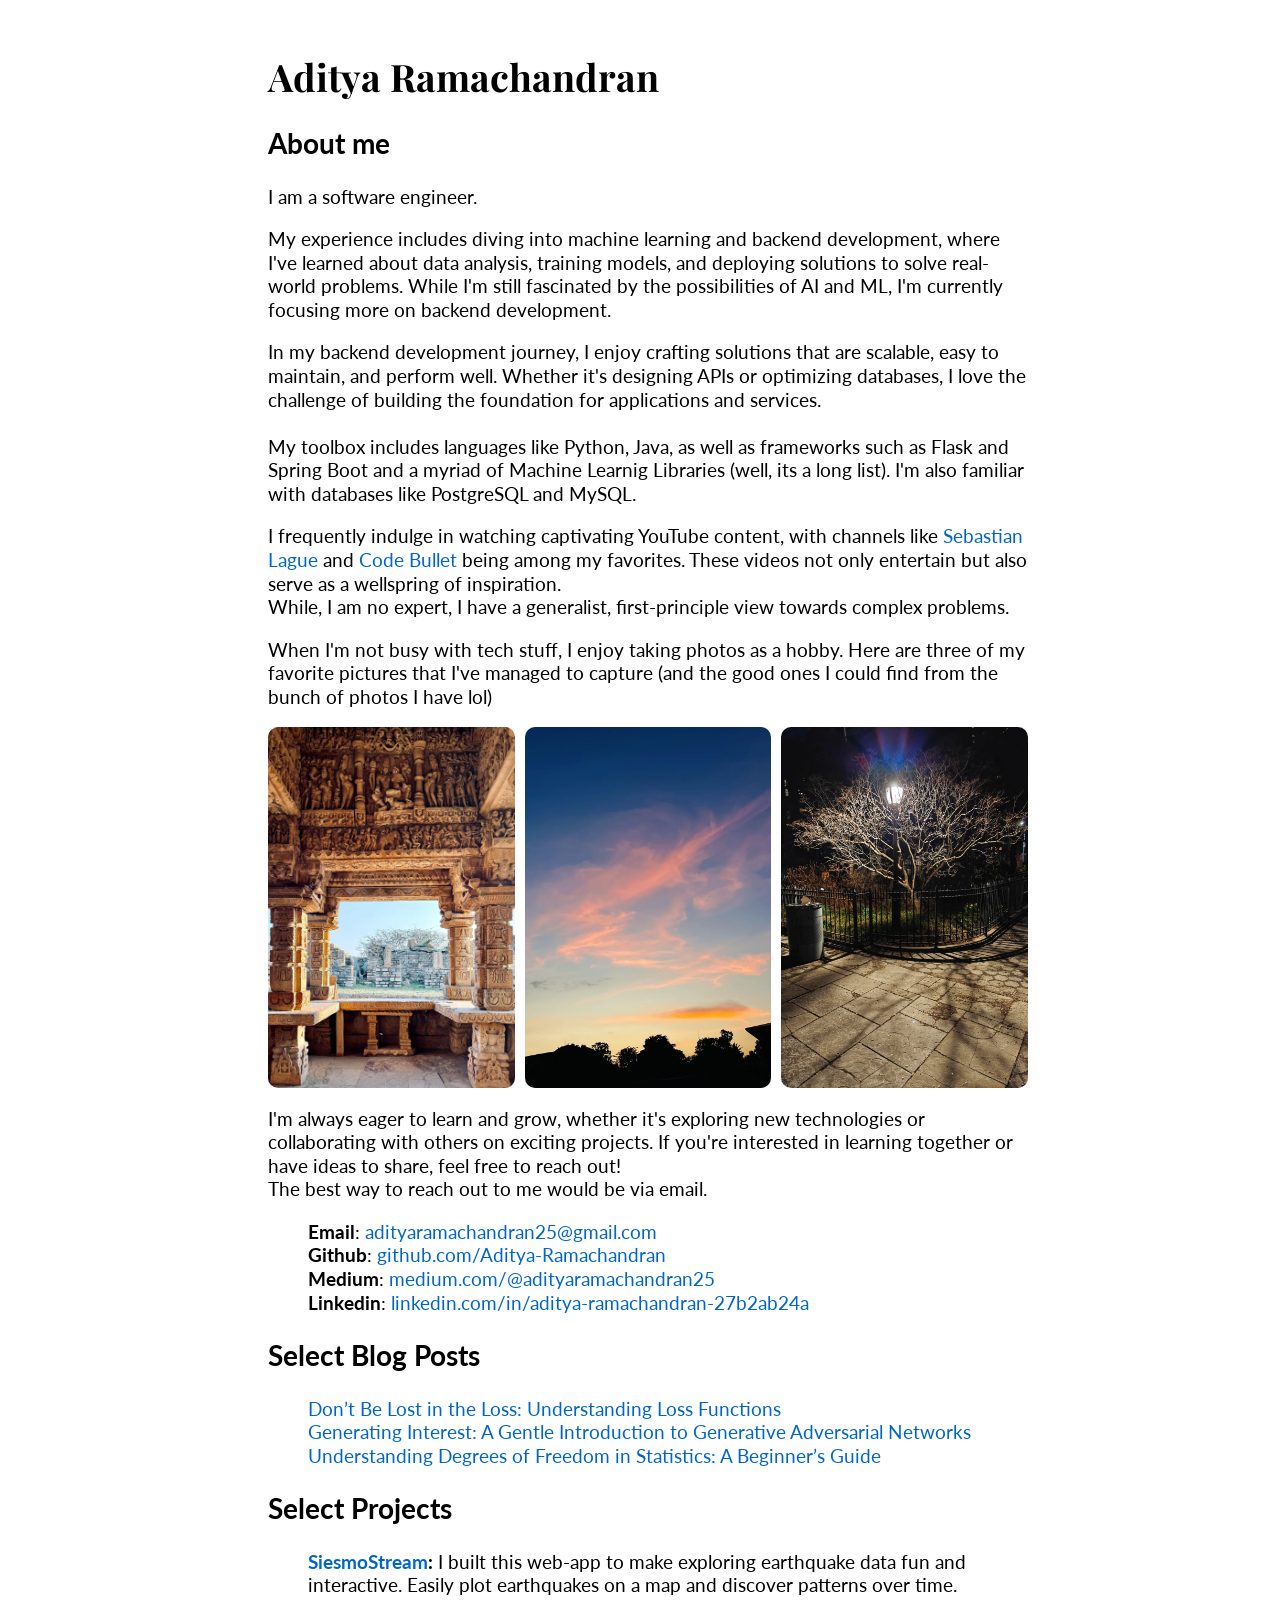
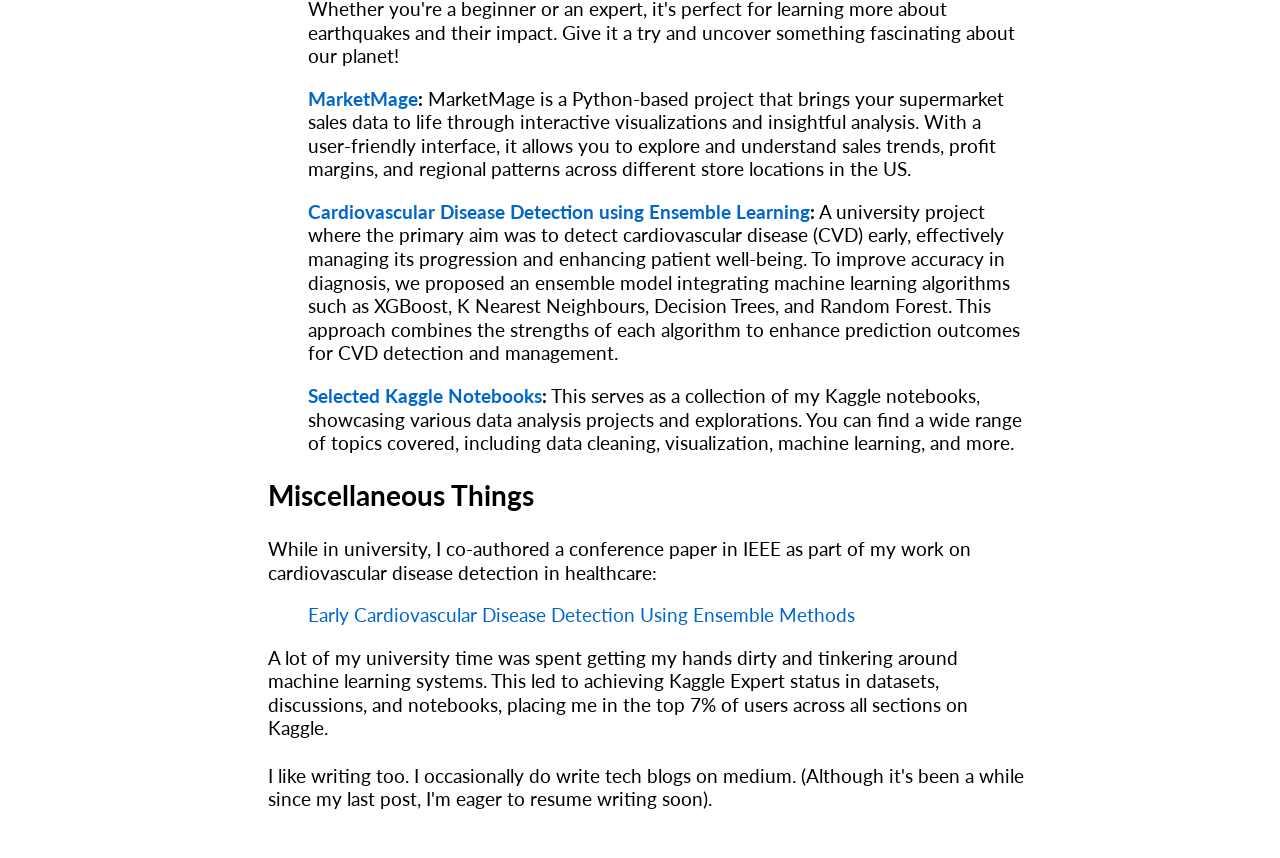
<file: index.html>
<html lang="en">
  <head>
    <meta charset="UTF-8" />
    <meta http-equiv="X-UA-Compatible" content="IE=edge" />
    <meta name="viewport" content="width=device-width, initial-scale=1.0" />
    <link rel="stylesheet" href="style.css" />
    <link
      href="https://fonts.googleapis.com/css?family=Lato:bold|Lato"
      rel="stylesheet"
      type="text/css"
    />
    <link
      href="https://fonts.googleapis.com/css?family=Playfair+Display"
      rel="stylesheet"
      type="text/css"
    />
    <title>Aditya Ramachandran</title>
  </head>


  <body>
    <div id="container">
      <h1>Aditya Ramachandran</h1>
      <h2>About me</h2>
      <p>I am a software engineer.</p>
      <p>
        My experience includes diving into machine learning and backend development, where I've learned about data analysis, training models, and deploying solutions to solve real-world problems. While I'm still fascinated by the possibilities of AI and ML, I'm currently focusing more on backend development. <br>
      </p>

      <p>
        In my backend development journey, I enjoy crafting solutions that are scalable, easy to maintain, and perform well. Whether it's designing APIs or optimizing databases, I love the challenge of building the foundation for applications and services.
        <br> <br>
        My toolbox includes languages like Python, Java, as well as frameworks such as Flask and Spring Boot and a myriad of Machine Learnig Libraries (well, its a long list). I'm also familiar with databases like PostgreSQL and MySQL.
      </p>

      <p>
        I frequently indulge in watching captivating YouTube content, with channels like <a href="https://www.youtube.com/@SebastianLague">Sebastian Lague</a> and <a href="https://www.youtube.com/@CodeBullet">Code Bullet</a> being among my favorites. These videos not only entertain but also serve as a wellspring of inspiration. <br>While, I am no expert, I have a generalist, first-principle view towards complex problems. 
      </p>

      <p>
      When I'm not busy with tech stuff, I enjoy taking photos as a hobby. Here are three of my favorite pictures that I've managed to capture (and the good ones I could find from the bunch of photos I have lol)
      </p>

      <div class="messy-grid">
        <img src="image1.png" alt="Photo 1">
        <img src="image3.png" alt="Photo 3"> 
        <img src="image4.png" alt="Photo 4">

        <!-- Add more images as needed -->
      </div>
      


      <p>
        I'm always eager to learn and grow, whether it's exploring new technologies or collaborating with others on exciting projects. If you're interested in learning together or have ideas to share, feel free to reach out!
      <br />The best way to reach out to me would be via email.
      </p>


      <p>
        <ol>
          <b>Email</b>: <a href="mailto:adityaramachandran25@gmail.com">adityaramachandran25@gmail.com</a><br />
          <b>Github</b>: <a href="https://github.com/Aditya-Ramachandran">github.com/Aditya-Ramachandran</a><br/>
          <b>Medium</b>: <a href="https://medium.com/@adityaramachandran25/">medium.com/@adityaramachandran25</a><br/>
          <b>Linkedin</b>: <a href="https://www.linkedin.com/in/aditya-ramachandran-27b2ab24a/">linkedin.com/in/aditya-ramachandran-27b2ab24a</a><br/>
        </ol>

        <h2>Select Blog Posts</h2>
        <ol>
          <a href="https://medium.com/@adityaramachandran25/dont-be-lost-in-the-loss-understanding-loss-functions-8ce89b80bdbd">Don’t Be Lost in the Loss: Understanding Loss Functions</a><br />
          <a href="https://medium.com/@adityaramachandran25/generating-interest-a-gentle-introduction-to-generative-adversarial-networks-3fe113971275">Generating Interest: A Gentle Introduction to Generative Adversarial Networks</a><br />
          <a href="https://medium.com/@adityaramachandran25/understanding-degrees-of-freedom-in-statistics-a-beginners-guide-884b234a2ebd">Understanding Degrees of Freedom in Statistics: A Beginner’s Guide </a><br />
        </ol>


        <h2>Select Projects</h2>
        <ol>
          <p>
            <b><a href="https://github.com/Aditya-Ramachandran/SiesmoStream">SiesmoStream</a>:</b>
            I built this web-app to make exploring earthquake data fun and interactive. Easily plot earthquakes on a map and discover patterns over time. Whether you're a beginner or an expert, it's perfect for learning more about earthquakes and their impact. Give it a try and uncover something fascinating about our planet!
          </p>
          <p>
            <b><a href="https://github.com/Aditya-Ramachandran/MarketMage">MarketMage</a>:</b>
            MarketMage is a Python-based project that brings your supermarket sales data to life through interactive visualizations and insightful analysis. With a user-friendly interface, it allows you to explore and understand sales trends, profit margins, and regional patterns across different store locations in the US.
          </p>
          <p>
            <b><a href="https://github.com/Aditya-Ramachandran/cardiovascular-disease-detection">Cardiovascular Disease Detection using Ensemble Learning</a>:</b>
            A university project where the primary aim was to detect cardiovascular disease (CVD) early, effectively managing its progression and enhancing patient well-being. To improve accuracy in diagnosis, we proposed an ensemble model integrating machine learning algorithms such as XGBoost, K Nearest Neighbours, Decision Trees, and Random Forest. This approach combines the strengths of each algorithm to enhance prediction outcomes for CVD detection and management.
          </p>
          <p>
            <b><a href="https://github.com/Aditya-Ramachandran/Kaggle-Notebooks">Selected Kaggle Notebooks</a>:</b>
            This serves as a collection of my Kaggle notebooks, showcasing various data analysis projects and explorations. You can find a wide range of topics covered, including data cleaning, visualization, machine learning, and more.

        </ol>
        <h2>Miscellaneous Things</h2>
        <p>
          While in university, I co-authored a conference paper in IEEE as part of my work on cardiovascular disease detection in healthcare:
          <ol>
              <a href="https://ieeexplore.ieee.org/document/10398045">
                Early Cardiovascular Disease Detection Using Ensemble Methods</a><br/>
          </ol>
        </p>


        </p>A lot of my university time was spent getting my hands dirty and tinkering around machine learning systems. This led to achieving Kaggle Expert status in datasets, discussions, and notebooks, placing me in the top 7% of users across all sections on Kaggle.  
        <br>
        <br>
        I like writing too. I occasionally do write tech blogs on medium. (Although it's been a while since my last post, I'm eager to resume writing soon).
      </p>
    </div>

  </body>
</html>
</file>
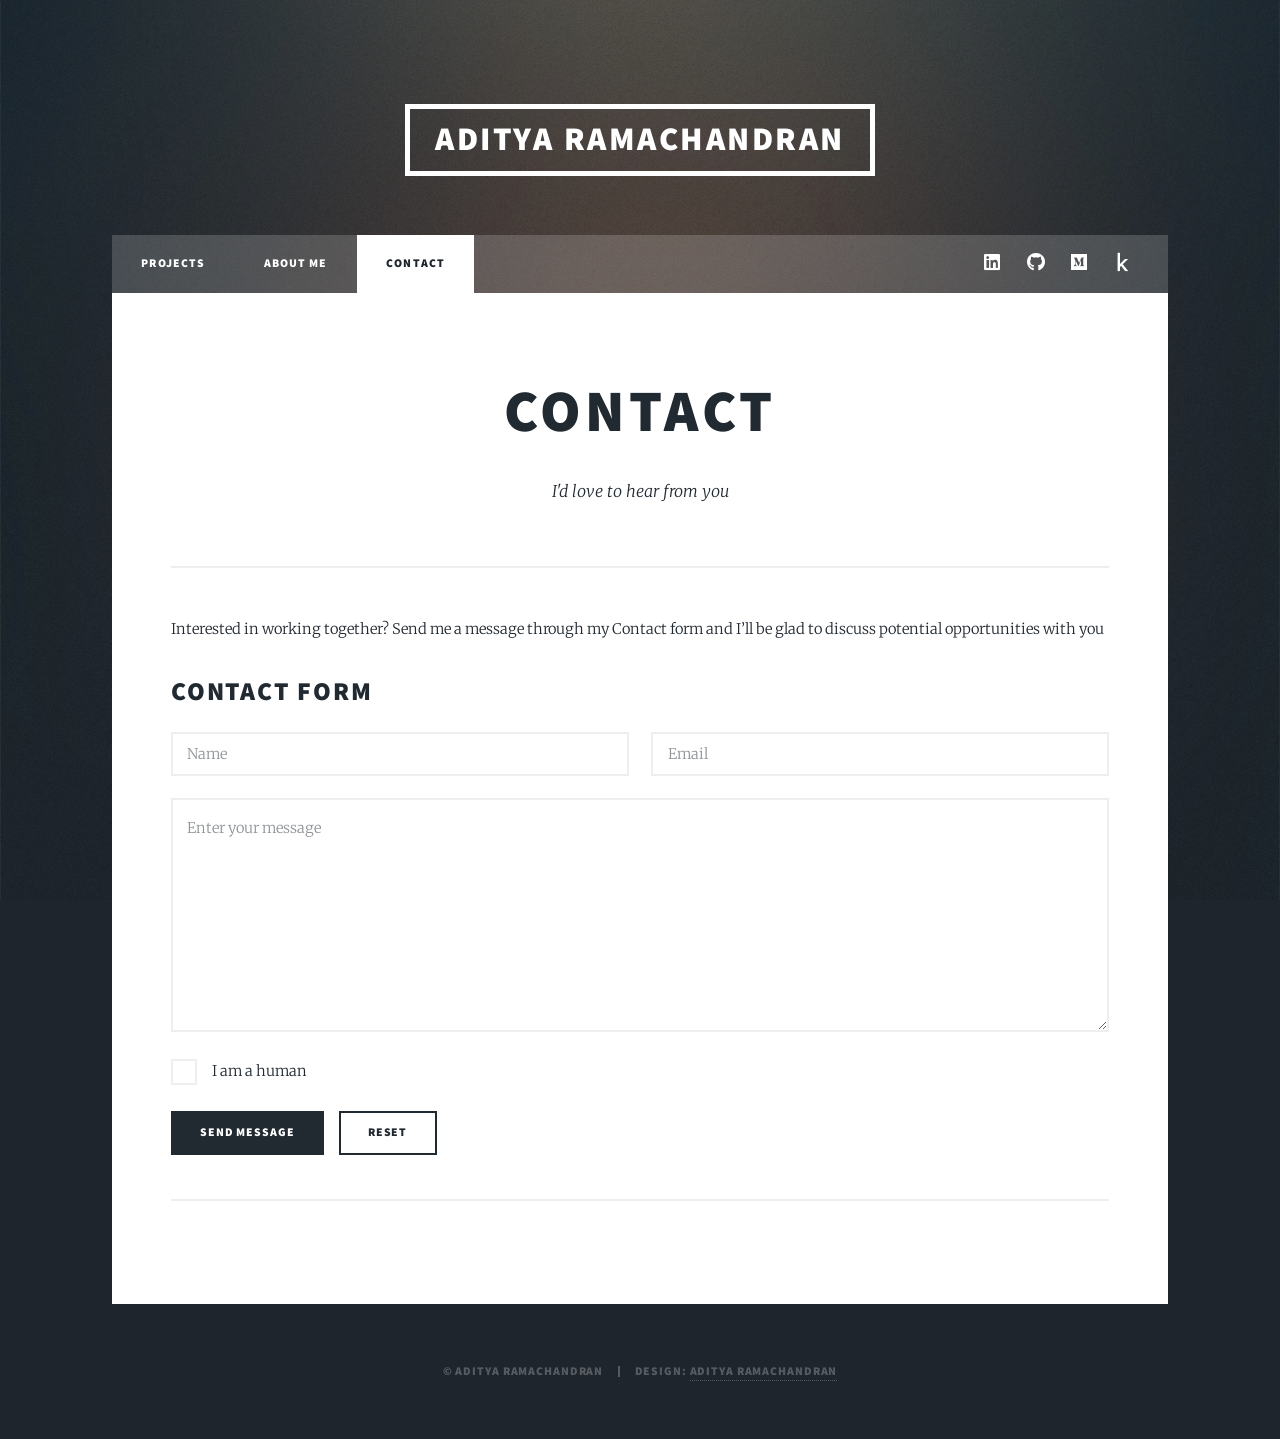
<file: elements.html>
<!DOCTYPE HTML>
<!--
	Massively by HTML5 UP
	html5up.net | @ajlkn
	Free for personal and commercial use under the CCA 3.0 license (html5up.net/license)
-->
<html>
	<head>
		<title>Contact Page</title>
		<meta charset="utf-8" />
		<meta name="viewport" content="width=device-width, initial-scale=1, user-scalable=no" />
		<link rel="stylesheet" href="assets/css/main.css" />
		<noscript><link rel="stylesheet" href="assets/css/noscript.css" /></noscript>
	</head>
	<body class="is-preload">

		<!-- Wrapper -->
			<div id="wrapper">

				<!-- Header -->
					<header id="header">
						<a href="index.html" class="logo">Aditya Ramachandran</a>
					</header>

				<!-- Nav -->
					<nav id="nav">
						<ul class="links">
							<li><a href="index.html">Projects</a></li>
							<li><a href="generic.html">About Me</a></li>
							<li class="active"><a href="elements.html">Contact</a></li>
						</ul>
						<ul class="icons">
							<li><a href="https://www.linkedin.com/in/aditya-ramachandran-27b2ab24a/" class="icon brands fa-linkedin" target="_blank"><span class="label">Linkedin</span></a></li>
							<li><a href="https://github.com/Aditya-Ramachandran" class="icon brands fa-github" target="_blank"><span class="label">GitHub</span></a></li>
							<li><a href="https://medium.com/@adityaramachandran25" class="icon brands fa-medium" target="_blank"><span class="label">Linkedin</span></a></li>
							<li><a href="https://www.kaggle.com/adityaramachandran27" class="icon brands fa-kaggle" target="_blank"><span class="label">GitHub</span></a></li>
						</ul>
					</nav>

				<!-- Main -->
					<div id="main">

						<!-- Post -->
							<section class="post">
								<header class="major">
									<h1>Contact</h1>
									<p>
										I'd love to hear from you
									</p>
								</header>

								<!-- Text stuff
									<h2>Text</h2>
									<p>This is <b>bold</b> and this is <strong>strong</strong>. This is <i>italic</i> and this is <em>emphasized</em>.
									This is <sup>superscript</sup> text and this is <sub>subscript</sub> text.
									This is <u>underlined</u> and this is code: <code>for (;;) { ... }</code>.
									Finally, this is a <a href="#">link</a>.</p>
									<hr />
									<h2>Heading Level 2</h2>
									<h3>Heading Level 3</h3>
									<h4>Heading Level 4</h4>
									<h5>Heading Level 5</h5>
									<h6>Heading Level 6</h6>
									<hr />
									<header>
										<h2>Heading with a Subtitle</h2>
										<p>Lorem ipsum dolor sit amet nullam id egestas urna aliquam</p>
									</header>
									<p>Nunc lacinia ante nunc ac lobortis. Interdum adipiscing gravida odio porttitor sem non mi integer non faucibus ornare mi ut ante amet placerat aliquet. Volutpat eu sed ante lacinia sapien lorem accumsan varius montes viverra nibh in adipiscing blandit tempus accumsan.</p>
									<header>
										<h3>Heading with a Subtitle</h3>
										<p>Lorem ipsum dolor sit amet nullam id egestas urna aliquam</p>
									</header>
									<p>Nunc lacinia ante nunc ac lobortis. Interdum adipiscing gravida odio porttitor sem non mi integer non faucibus ornare mi ut ante amet placerat aliquet. Volutpat eu sed ante lacinia sapien lorem accumsan varius montes viverra nibh in adipiscing blandit tempus accumsan.</p>
									<header>
										<h4>Heading with a Subtitle</h4>
										<p>Lorem ipsum dolor sit amet nullam id egestas urna aliquam</p>
									</header>
									<p>Nunc lacinia ante nunc ac lobortis. Interdum adipiscing gravida odio porttitor sem non mi integer non faucibus ornare mi ut ante amet placerat aliquet. Volutpat eu sed ante lacinia sapien lorem accumsan varius montes viverra nibh in adipiscing blandit tempus accumsan.</p> -->

									<hr />

								<!-- Lists
									<h2>Lists</h2>
									<div class="row">
										<div class="col-6 col-12-small">

											<h3>Unordered</h3>
											<ul>
												<li>Dolor pulvinar etiam.</li>
												<li>Sagittis lorem eleifend.</li>
												<li>Felis feugiat dolore viverra.</li>
												<li>Dolor pulvinar etiam.</li>
											</ul> -->

											<!-- <h3>Alternate</h3>
											<ul class="alt">
												<li>Dolor pulvinar etiam etiam.</li>
												<li>Sagittis adipiscing eleifend.</li>
												<li>Felis enim dolore viverra.</li>
												<li>Dolor pulvinar etiam etiam.</li>
											</ul>

										</div>
										<div class="col-6 col-12-small">

											<h3>Ordered</h3>
											<ol>
												<li>Dolor pulvinar etiam.</li>
												<li>Etiam vel felis at viverra.</li>
												<li>Felis enim feugiat magna.</li>
												<li>Etiam vel felis nullam.</li>
												<li>Felis enim et tempus.</li>
											</ol> -->

											<!-- <h3>Icons</h3>
											<ul class="icons">
												<li><a href="#" class="icon brands fa-twitter"><span class="label">Twitter</span></a></li>
												<li><a href="#" class="icon brands fa-facebook-f"><span class="label">Facebook</span></a></li>
												<li><a href="#" class="icon brands fa-instagram"><span class="label">Instagram</span></a></li>
												<li><a href="#" class="icon brands fa-github"><span class="label">Github</span></a></li>
												<li><a href="#" class="icon brands fa-dribbble"><span class="label">Dribbble</span></a></li>
											</ul>
											<ul class="icons alt">
												<li><a href="#" class="icon brands alt fa-twitter"><span class="label">Twitter</span></a></li>
												<li><a href="#" class="icon brands alt fa-facebook-f"><span class="label">Facebook</span></a></li>
												<li><a href="#" class="icon brands alt fa-instagram"><span class="label">Instagram</span></a></li>
												<li><a href="#" class="icon brands alt fa-github"><span class="label">Github</span></a></li>
												<li><a href="#" class="icon brands alt fa-dribbble"><span class="label">Dribbble</span></a></li>
											</ul> -->

										<!-- </div>
									</div> -->
									<!-- <h3>Definition</h3>
									<dl>
										<dt>Item 1</dt>
										<dd>
											<p>Lorem ipsum dolor vestibulum ante ipsum primis in faucibus vestibulum. Blandit adipiscing eu felis iaculis volutpat ac adipiscing accumsan eu faucibus. Integer ac pellentesque praesent.</p>
										</dd>
										<dt>Item 2</dt>
										<dd>
											<p>Lorem ipsum dolor vestibulum ante ipsum primis in faucibus vestibulum. Blandit adipiscing eu felis iaculis volutpat ac adipiscing accumsan eu faucibus. Integer ac pellentesque praesent.</p>
										</dd>
										<dt>Item 3</dt>
										<dd>
											<p>Lorem ipsum dolor vestibulum ante ipsum primis in faucibus vestibulum. Blandit adipiscing eu felis iaculis volutpat ac adipiscing accumsan eu faucibus. Integer ac pellentesque praesent.</p>
										</dd>
									</dl>

									<h3>Actions</h3>
									<ul class="actions">
										<li><a href="#" class="button primary">Primary</a></li>
										<li><a href="#" class="button">Default</a></li>
									</ul>
									<ul class="actions small">
										<li><a href="#" class="button primary small">Small</a></li>
										<li><a href="#" class="button small">Small</a></li>
									</ul>
									<div class="row">
										<div class="col-6 col-12-small">
											<ul class="actions stacked">
												<li><a href="#" class="button primary">Default</a></li>
												<li><a href="#" class="button">Default</a></li>
											</ul>
										</div>
										<div class="col-6 col-12-small">
											<ul class="actions stacked">
												<li><a href="#" class="button primary small">Small</a></li>
												<li><a href="#" class="button small">Small</a></li>
											</ul>
										</div>
									</div>
									<div class="row">
										<div class="col-6 col-12-small">
											<ul class="actions stacked">
												<li><a href="#" class="button primary fit">Default</a></li>
												<li><a href="#" class="button fit">Default</a></li>
											</ul>
										</div>
										<div class="col-6 col-12-small">
											<ul class="actions stacked">
												<li><a href="#" class="button primary small fit">Small</a></li>
												<li><a href="#" class="button small fit">Small</a></li>
											</ul>
										</div>
									</div>

									<hr />

								Blockquote
									<h2>Blockquote</h2>
									<blockquote>Fringilla nisl. Donec accumsan interdum nisi, quis tincidunt felis sagittis eget tempus euismod. Vestibulum ante ipsum primis in faucibus vestibulum. Blandit adipiscing eu felis iaculis volutpat ac adipiscing accumsan faucibus. Vestibulum ante ipsum primis in faucibus vestibulum. Blandit adipiscing eu felis.</blockquote>

									<hr />
								 Buttons
									<h2>Buttons</h2>
									<ul class="actions">
										<li><a href="#" class="button primary">Primary</a></li>
										<li><a href="#" class="button">Default</a></li>
									</ul>
									<ul class="actions">
										<li><a href="#" class="button primary large">Large</a></li>
										<li><a href="#" class="button">Default</a></li>
										<li><a href="#" class="button small">Small</a></li>
									</ul>
									<ul class="actions fit">
										<li><a href="#" class="button primary fit">Fit</a></li>
										<li><a href="#" class="button fit">Fit</a></li>
									</ul>
									<ul class="actions fit small">
										<li><a href="#" class="button primary fit small">Fit + Small</a></li>
										<li><a href="#" class="button fit small">Fit + Small</a></li>
									</ul>
									<ul class="actions">
										<li><a href="#" class="button primary icon solid fa-search">Icon</a></li>
										<li><a href="#" class="button icon solid fa-download">Icon</a></li>
									</ul>
									<ul class="actions">
										<li><span class="button primary disabled">Primary</span></li>
										<li><span class="button disabled">Default</span></li>
									</ul>

									<hr /> -->


								<p>
									Interested in working together? Send me a message through my Contact form and I’ll be glad to discuss potential opportunities with you
								</p>
								<!-- Form -->
									<h2>Contact Form</h2>

									<form method="post" action="https://formspree.io/f/xvonaegd">
										<div class="row gtr-uniform">
											<div class="col-6 col-12-xsmall">
												<input type="text" name="demo-name" id="demo-name" value="" placeholder="Name" required/>
											</div>
											<div class="col-6 col-12-xsmall">
												<input type="email" name="demo-email" id="demo-email" value="" placeholder="Email" required/>
											</div>
											<!-- Break -->
											<!-- <div class="col-12">
												<select name="demo-category" id="demo-category">
													<option value="">- Category -</option>
													<option value="1">Manufacturing</option>
													<option value="1">Shipping</option>
													<option value="1">Administration</option>
													<option value="1">Human Resources</option>
												</select>
											</div> -->
											<!-- Break -->
											<!-- <div class="col-4 col-12-small">
												<input type="radio" id="demo-priority-low" name="demo-priority" checked>
												<label for="demo-priority-low">Low</label>
											</div>
											<div class="col-4 col-12-small">
												<input type="radio" id="demo-priority-normal" name="demo-priority">
												<label for="demo-priority-normal">Normal</label>
											</div>
											<div class="col-4 col-12-small">
												<input type="radio" id="demo-priority-high" name="demo-priority">
												<label for="demo-priority-high">High</label>
											</div> -->
											<!-- Break -->
											<!-- <div class="col-6 col-12-small">
												<input type="checkbox" id="demo-copy" name="demo-copy">
												<label for="demo-copy">Email me a copy</label>
											</div>
											<div class="col-6 col-12-small">
												<input type="checkbox" id="demo-human" name="demo-human" checked>
												<label for="demo-human">I am a human</label>
											</div> -->
											<!-- Break -->
											<div class="col-12">
												<textarea name="demo-message" id="demo-message" placeholder="Enter your message" rows="6" required></textarea>
											</div>
											<div class="col-6 col-12-small">
												<input type="checkbox" id="demo-human" name="demo-human"  required>
												<label for="demo-human">I am a human</label>
											</div>
											<!-- Break -->
											<div class="col-12">
												<ul class="actions">
													<li><input type="submit" value="Send Message" class="primary" /></li>
													<li><input type="reset" value="Reset" /></li>
												</ul>
											</div>
										</div>
									</form>
									<hr />



									<!-- <h3>Left &amp; Right</h3>
									<p><span class="image left"><img src="images/pic08.jpg" alt="" /></span>Lorem ipsum dolor sit accumsan interdum nisi, quis tincidunt felis sagittis eget. tempus euismod. Vestibulum ante ipsum primis in faucibus vestibulum. Blandit adipiscing eu felis iaculis volutpat ac adipiscing accumsan eu faucibus. Integer ac pellentesque praesent tincidunt felis sagittis eget. tempus euismod. Vestibulum ante ipsum primis sagittis eget. tempus euismod. Vestibulum ante ipsum primis in faucibus vestibulum. Blandit adipiscing eu felis iaculis volutpat ac adipiscing accumsan eu faucibus. Integer ac pellentesque praesent tincidunt felis sagittis eget. tempus euismod. Vestibulum ante ipsum primis in faucibus vestibulum. Blandit adipiscing eu felis iaculis volutpat ac adipiscing accumsan eu faucibus. Integer ac pellentesque praesent. Vestibulum ante ipsum primis in faucibus magna blandit adipiscing eu felis iaculis.</p>
									<p><span class="image right"><img src="images/pic09.jpg" alt="" /></span>Lorem ipsum dolor sit accumsan interdum nisi, quis tincidunt felis sagittis eget. tempus euismod. Vestibulum ante ipsum primis in faucibus vestibulum. Blandit adipiscing eu felis iaculis volutpat ac adipiscing accumsan eu faucibus. Integer ac pellentesque praesent tincidunt felis sagittis eget. tempus euismod. Vestibulum ante ipsum primis sagittis eget. tempus euismod. Vestibulum ante ipsum primis in faucibus vestibulum. Blandit adipiscing eu felis iaculis volutpat ac adipiscing accumsan eu faucibus. Integer ac pellentesque praesent tincidunt felis sagittis eget. tempus euismod. Vestibulum ante ipsum primis in faucibus vestibulum. Blandit adipiscing eu felis iaculis volutpat ac adipiscing accumsan eu faucibus. Integer ac pellentesque praesent. Vestibulum ante ipsum primis in faucibus magna blandit adipiscing eu felis iaculis.</p> -->


								<!-- Box
									<h2>Box</h2>
									<div class="box">
										<p>Felis sagittis eget tempus primis in faucibus vestibulum. Blandit adipiscing eu felis iaculis volutpat ac adipiscing accumsan eu faucibus. Integer ac pellentesque praesent tincidunt felis sagittis eget. tempus euismod. Magna sed etiam ante ipsum primis in faucibus vestibulum. Blandit adipiscing eu ipsum primis in faucibus vestibulum. Blandit adipiscing eu felis iaculis volutpat ac adipiscing accumsan eu faucibus lorem ipsum dolor sit amet nullam. Integer ac pellentesque praesent tincidunt felis sagittis eget. tempus euismod. Vestibulum ante ipsum primis sagittis eget. tempus euismod. Vestibulum ante ipsum primis in faucibus vestibulum. Blandit adipiscing eu felis iaculis volutpat ac adipiscing accumsan eu faucibus. Integer ac pellentesque praesent tincidunt felis sagittis eget. tempus euismod. Vestibulum ante ipsum primis in faucibus vestibulum. Blandit adipiscing eu felis iaculis volutpat ac adipiscing accumsan eu faucibus. Integer ac pellentesque praesent. Vestibulum ante ipsum primis in faucibus magna blandit adipiscing eu felis iaculis volutpat lorem ipsum dolor.</p>
									</div>

									<hr /> -->

								<!-- Preformatted Code -->
									<!-- <h2>Preformatted</h2>
									<pre><code>i = 0;

while (!deck.isInOrder()) {
    print 'Iteration ' + i;
    deck.shuffle();
    i++;
}

print 'It took ' + i + ' iterations to sort the deck.';
</code></pre>

							</section> -->

					</div>

				<!-- Footer
					<footer id="footer">
						<section>
							<form method="post" action="#">
								<div class="fields">
									<div class="field">
										<label for="name">Name</label>
										<input type="text" name="name" id="name" />
									</div>
									<div class="field">
										<label for="email">Email</label>
										<input type="text" name="email" id="email" />
									</div>
									<div class="field">
										<label for="message">Message</label>
										<textarea name="message" id="message" rows="3"></textarea>
									</div>
								</div>
								<ul class="actions">
									<li><input type="submit" value="Send Message" /></li>
								</ul>
							</form>
						</section>
						<section class="split contact">
							<section class="alt">
								<h3>Address</h3>
								<p>1234 Somewhere Road #87257<br />
								Nashville, TN 00000-0000</p>
							</section>
							<section>
								<h3>Phone</h3>
								<p><a href="#">(000) 000-0000</a></p>
							</section>
							<section>
								<h3>Email</h3>
								<p><a href="#">info@untitled.tld</a></p>
							</section>
							<section>
								<h3>Social</h3>
								<ul class="icons alt">
									<li><a href="#" class="icon brands alt fa-twitter"><span class="label">Twitter</span></a></li>
									<li><a href="#" class="icon brands alt fa-facebook-f"><span class="label">Facebook</span></a></li>
									<li><a href="#" class="icon brands alt fa-instagram"><span class="label">Instagram</span></a></li>
									<li><a href="#" class="icon brands alt fa-github"><span class="label">GitHub</span></a></li>
								</ul>
							</section>
						</section>
					</footer> -->

				<!-- Copyright -->
					<div id="copyright">
						<ul><li>&copy; Aditya Ramachandran</li><li>Design: <a href="index.html">Aditya Ramachandran</a></li></ul>
					</div>

			</div>

		<!-- Scripts -->
			<script src="assets/js/jquery.min.js"></script>
			<script src="assets/js/jquery.scrollex.min.js"></script>
			<script src="assets/js/jquery.scrolly.min.js"></script>
			<script src="assets/js/browser.min.js"></script>
			<script src="assets/js/breakpoints.min.js"></script>
			<script src="assets/js/util.js"></script>
			<script src="assets/js/main.js"></script>

	</body>
</html>
</file>
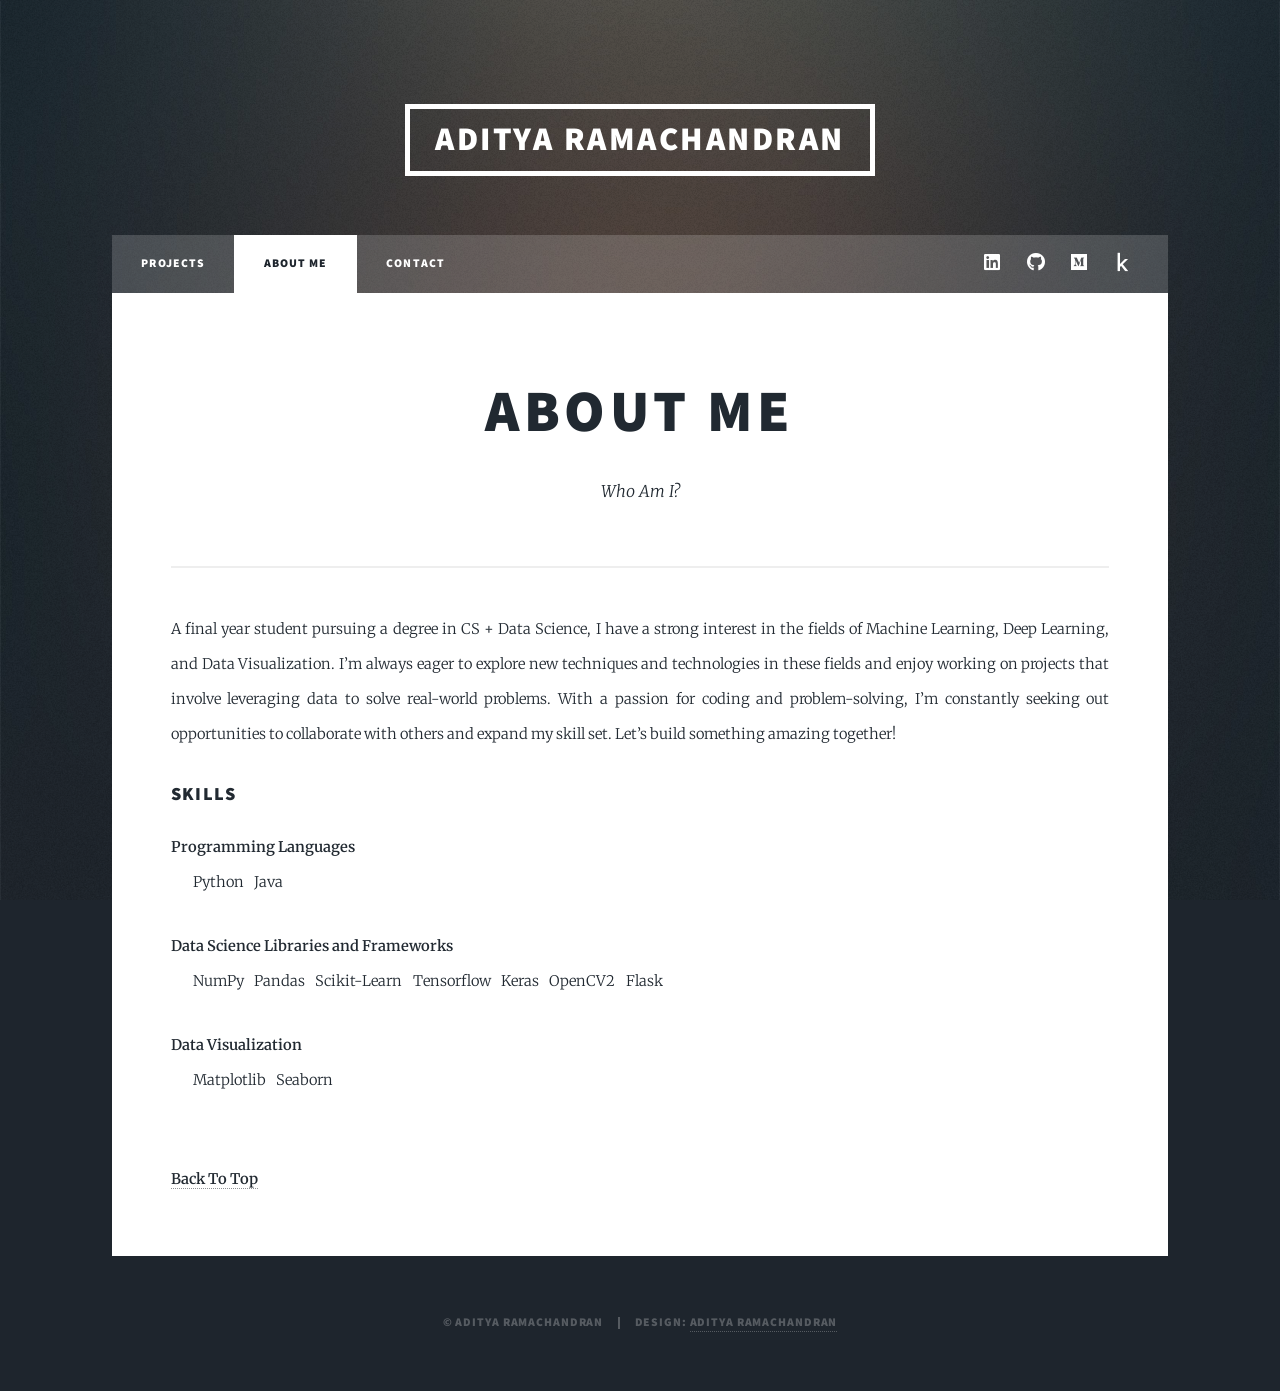
<file: generic.html>
<!DOCTYPE HTML>
<html>
	<head>
		<title>About Page</title>
		<meta charset="utf-8" />
		<meta name="viewport" content="width=device-width, initial-scale=1, user-scalable=no" />
		<link rel="stylesheet" href="assets/css/main.css" />
		<noscript><link rel="stylesheet" href="assets/css/noscript.css" /></noscript>
	</head>
	<body class="is-preload">

		<!-- Wrapper -->
			<div id="wrapper">

				<!-- Header -->
					<header id="header">
						<a href="index.html" class="logo">Aditya Ramachandran</a>
					</header>

				<!-- Nav -->
					<nav id="nav">
						<ul class="links">
							<li><a href="index.html">Projects</a></li>
							<li class="active"><a href="generic.html">About Me</a></li>
							<li><a href="elements.html">Contact</a></li>
						</ul>
						<ul class="icons">
							<li><a href="https://www.linkedin.com/in/aditya-ramachandran-27b2ab24a/" class="icon brands fa-linkedin" target="_blank"><span class="label">Linkedin</span></a></li>
							<li><a href="https://github.com/Aditya-Ramachandran" class="icon brands fa-github" target="_blank"><span class="label">GitHub</span></a></li>
							<li><a href="https://medium.com/@adityaramachandran25" class="icon brands fa-medium" target="_blank"><span class="label">Linkedin</span></a></li>
							<li><a href="https://www.kaggle.com/adityaramachandran27" class="icon brands fa-kaggle" target="_blank"><span class="label">GitHub</span></a></li>
						</ul>
					</nav>

				<!-- Main -->
					<div id="main">

						<!-- Post -->
							<section class="post">
								<header class="major">
									<h1>About Me</h1>
									<p>Who Am I?</p>
								</header>
								<hr />
								<!-- <div class="image main"><img src="images/pic01.jpg" alt="" /></div> -->
								<p>
									A final year student pursuing a degree in CS + Data Science, I have a strong interest in the fields of Machine Learning, Deep Learning, and Data Visualization. I’m always eager to explore new techniques and technologies in these fields and enjoy working on projects that involve leveraging data to solve real-world problems. With a passion for coding and problem-solving, I’m constantly seeking out opportunities to collaborate with others and expand my skill set. Let’s build something amazing together!
								</p>
								<h3>Skills</h3>
								<b>Programming Languages</b><br>
								
									<ul>
										<li>Python</li>
										<li>Java</li>
									</ul>
								<b>Data Science Libraries and Frameworks</b>
								<ul>
									<li>NumPy</li>
									<li>Pandas</li>
									<li>Scikit-Learn</li>
									<li>Tensorflow</li>
									<li>Keras</li>
									<li>OpenCV2</li>
									<li>Flask</li>
								</ul>
								<b>Data Visualization</b>
								<ul>
									<li>Matplotlib</li>
									<li>Seaborn</li>
								</ul>
								<br>
								<b><a href="#">Back To Top</a></b>
							</section>
					</div>
					


				<!-- Footer
					<footer id="footer">
						<section>
							<form method="post" action="#">
								<div class="fields">
									<div class="field">
										<label for="name">Name</label>
										<input type="text" name="name" id="name" />
									</div>
									<div class="field">
										<label for="email">Email</label>
										<input type="text" name="email" id="email" />
									</div>
									<div class="field">
										<label for="message">Message</label>
										<textarea name="message" id="message" rows="3"></textarea>
									</div>
								</div>
								<ul class="actions">
									<li><input type="submit" value="Send Message" /></li>
								</ul>
							</form>
						</section>
						<section class="split contact">
							<section class="alt">
								<h3>Address</h3>
								<p>1234 Somewhere Road #87257<br />
								Nashville, TN 00000-0000</p>
							</section>
							<section>
								<h3>Phone</h3>
								<p><a href="#">(000) 000-0000</a></p>
							</section>
							<section>
								<h3>Email</h3>
								<p><a href="#">info@untitled.tld</a></p>
							</section>
							<section>
								<h3>Social</h3>
								<ul class="icons alt">
									<li><a href="#" class="icon brands alt fa-twitter"><span class="label">Twitter</span></a></li>
									<li><a href="#" class="icon brands alt fa-facebook-f"><span class="label">Facebook</span></a></li>
									<li><a href="#" class="icon brands alt fa-instagram"><span class="label">Instagram</span></a></li>
									<li><a href="#" class="icon brands alt fa-github"><span class="label">GitHub</span></a></li>
								</ul>
							</section>
						</section>
					</footer> -->

				<!-- Copyright -->
					<div id="copyright">
						<ul><li>&copy; Aditya Ramachandran</li><li>Design: <a href="index.html">Aditya Ramachandran</a></li></ul>
					</div>

			</div>

		<!-- Scripts -->
			<script src="assets/js/jquery.min.js"></script>
			<script src="assets/js/jquery.scrollex.min.js"></script>
			<script src="assets/js/jquery.scrolly.min.js"></script>
			<script src="assets/js/browser.min.js"></script>
			<script src="assets/js/breakpoints.min.js"></script>
			<script src="assets/js/util.js"></script>
			<script src="assets/js/main.js"></script>

	</body>
</html>
</file>
<file: style.css>
body {
  width: 100%;
  font-family: 'Lato';
  font-size: 1.18rem;
  line-height: 1.25;
}

#container {
  max-width: 800px; /* Adjust the max-width as needed */
  margin: 0 auto; /* This centers the container */
  padding: 20px; /* Add some padding to the container if desired */
  box-sizing: border-box; /* This ensures that padding is included in the total width */
}


h1 {
  font-family: 'Playfair Display';
}


a {
  text-decoration: none;
  color: #0066cc;
}

.messy-grid {
  display: grid;
  /* grid-template-columns: repeat(2, minmax(200px, 1fr)); Two columns with minimum width of 200px */
  grid-template-columns: repeat(auto-fill, minmax(220px, 1fr));
  gap: 10px; /* Add some spacing between grid items */

}


.messy-grid img {

  width: 100%; /* Ensure images fill the grid item */
  height: 100%; /* Ensure images fill the grid item */
  object-fit: cover; /* Maintain aspect ratio while filling the grid item */
  border-radius: 10px;
}
</file>
<file: assets/css/main.css>
@import url(fontawesome-all.min.css);
@import url("https://fonts.googleapis.com/css?family=Merriweather:300,700,300italic,700italic|Source+Sans+Pro:900");

/*
	Massively by HTML5 UP
	html5up.net | @ajlkn
	Free for personal and commercial use under the CCA 3.0 license (html5up.net/license)
*/

html, body, div, span, applet, object,
iframe, h1, h2, h3, h4, h5, h6, p, blockquote,
pre, a, abbr, acronym, address, big, cite,
code, del, dfn, em, img, ins, kbd, q, s, samp,
small, strike, strong, sub, sup, tt, var, b,
u, i, center, dl, dt, dd, ol, ul, li, fieldset,
form, label, legend, table, caption, tbody,
tfoot, thead, tr, th, td, article, aside,
canvas, details, embed, figure, figcaption,
footer, header, hgroup, menu, nav, output, ruby,
section, summary, time, mark, audio, video {
	margin: 0;
	padding: 0;
	border: 0;
	font-size: 100%;
	font: inherit;
	vertical-align: baseline;}

article, aside, details, figcaption, figure,
footer, header, hgroup, menu, nav, section {
	display: block;}

body {
	line-height: 1;
}

ol, ul {
	list-style: none;
}

li {
    display: inline;
}

blockquote, q {
	quotes: none;
}

	blockquote:before, blockquote:after, q:before, q:after {
		content: '';
		content: none;
	}

table {
	border-collapse: collapse;
	border-spacing: 0;
}

body {
	-webkit-text-size-adjust: none;
}

mark {
	background-color: transparent;
	color: inherit;
}

input::-moz-focus-inner {
	border: 0;
	padding: 0;
}

input, select, textarea {
	-moz-appearance: none;
	-webkit-appearance: none;
	-ms-appearance: none;
	appearance: none;
}

/* Basic */

	@-ms-viewport {
		width: device-width;
	}

	body {
		-ms-overflow-style: scrollbar;
	}

	@media screen and (max-width: 480px) {

		html, body {
			min-width: 320px;
		}

	}

	html {
		box-sizing: border-box;
	}

	*, *:before, *:after {
		box-sizing: inherit;
	}

	body {
		background-color: #1e252d;
	}

		body.is-preload *, body.is-preload *:before, body.is-preload *:after {
			-moz-animation: none !important;
			-webkit-animation: none !important;
			-ms-animation: none !important;
			animation: none !important;
			-moz-transition: none !important;
			-webkit-transition: none !important;
			-ms-transition: none !important;
			transition: none !important;
		}

/* Type */

	html {
		font-size: 16pt;
	}

		@media screen and (max-width: 1680px) {

			html {
				font-size: 12pt;
			}

		}

		@media screen and (max-width: 1280px) {

			html {
				font-size: 11pt;
			}

		}

		@media screen and (max-width: 360px) {

			html {
				font-size: 10pt;
			}

		}

	body {
		color: #212931;
	}

	body, input, select, textarea {
		font-family: "Merriweather", Georgia, serif;
		font-weight: 300;
		font-size: 1rem;
		line-height: 2.375;
	}

	a {
		-moz-transition: color 0.2s ease-in-out, background-color 0.2s ease-in-out, border-color 0.2s ease-in-out, box-shadow 0.2s ease-in-out;
		-webkit-transition: color 0.2s ease-in-out, background-color 0.2s ease-in-out, border-color 0.2s ease-in-out, box-shadow 0.2s ease-in-out;
		-ms-transition: color 0.2s ease-in-out, background-color 0.2s ease-in-out, border-color 0.2s ease-in-out, box-shadow 0.2s ease-in-out;
		transition: color 0.2s ease-in-out, background-color 0.2s ease-in-out, border-color 0.2s ease-in-out, box-shadow 0.2s ease-in-out;
		border-bottom: dotted 1px;
		text-decoration: none;
	}

		a:hover {
			border-bottom-color: transparent;
		}

	strong, b {
		font-weight: 600;
	}

	em, i {
		font-style: italic;
	}

	p {
		text-align: justify;
		margin: 0 0 2rem 0;
	}

	h1, h2, h3, h4, h5, h6 {
		font-family: "Source Sans Pro", Helvetica, sans-serif;
		font-weight: 900;
		line-height: 1.5;
		letter-spacing: 0.075em;
		text-transform: uppercase;
		margin: 0 0 1rem 0;
	}

		h1 a, h2 a, h3 a, h4 a, h5 a, h6 a {
			border-bottom: 0;
			color: inherit;
			text-decoration: none;
		}

	h1 {
		font-size: 4rem;
		line-height: 1.1;
		margin: 0 0 2rem 0;
	}

	h2 {
		font-size: 1.75rem;
		line-height: 1.3;
		margin: 0 0 1.5rem 0;
	}

	h3 {
		font-size: 1.25rem;
		margin: 0 0 1.5rem 0;
	}

	h4 {
		font-size: 1rem;
	}

	h5 {
		font-size: 0.9rem;
	}

	h6 {
		font-size: 0.8rem;
	}

	sub {
		font-size: 0.8rem;
		position: relative;
		top: 0.5rem;
	}

	sup {
		font-size: 0.8rem;
		position: relative;
		top: -0.5rem;
	}

	blockquote {
		border-left: solid 4px;
		font-style: italic;
		margin: 0 0 2rem 0;
		padding: 0.5rem 0 0.5rem 2rem;
	}

	code {
		border: solid 2px;
		font-family: "Courier New", monospace;
		font-size: 0.9rem;
		margin: 0 0.25rem;
		padding: 0.25rem 0.65rem;
	}

	pre {
		-webkit-overflow-scrolling: touch;
		font-family: "Courier New", monospace;
		font-size: 0.9rem;
		margin: 0 0 2rem 0;
	}

		pre code {
			display: block;
			line-height: 1.75;
			padding: 1rem 1.5rem;
			overflow-x: auto;
		}

	hr {
		border: 0;
		border-bottom: solid 2px;
		margin: 3rem 0;
	}

		hr.major {
			margin: 5rem 0;
		}

	.align-left {
		text-align: left;
	}

	.align-center {
		text-align: center;
	}

	.align-right {
		text-align: right;
	}

	input, select, textarea {
		color: #212931;
	}

	a {
		color: #212931;
		border-bottom-color: rgba(33, 41, 49, 0.5);
	}

		a:hover {
			border-bottom-color: transparent;
			color: #18bfef !important;
		}

	strong, b {
		color: #212931;
	}

	h1, h2, h3, h4, h5, h6 {
		color: #212931;
	}

	blockquote {
		border-left-color: #eeeeee;
	}

	code {
		background: rgba(220, 220, 220, 0.25);
		border-color: #eeeeee;
	}

	hr {
		border-bottom-color: #eeeeee;
	}

/* Row */

	.row {
		display: flex;
		flex-wrap: wrap;
		box-sizing: border-box;
		align-items: stretch;
	}

		.row > * {
			box-sizing: border-box;
		}

		.row.gtr-uniform > * > :last-child {
			margin-bottom: 0;
		}

		.row.aln-left {
			justify-content: flex-start;
		}

		.row.aln-center {
			justify-content: center;
		}

		.row.aln-right {
			justify-content: flex-end;
		}

		.row.aln-top {
			align-items: flex-start;
		}

		.row.aln-middle {
			align-items: center;
		}

		.row.aln-bottom {
			align-items: flex-end;
		}

		.row > .imp {
			order: -1;
		}

		.row > .col-1 {
			width: 8.33333%;
		}

		.row > .off-1 {
			margin-left: 8.33333%;
		}

		.row > .col-2 {
			width: 16.66667%;
		}

		.row > .off-2 {
			margin-left: 16.66667%;
		}

		.row > .col-3 {
			width: 25%;
		}

		.row > .off-3 {
			margin-left: 25%;
		}

		.row > .col-4 {
			width: 33.33333%;
		}

		.row > .off-4 {
			margin-left: 33.33333%;
		}

		.row > .col-5 {
			width: 41.66667%;
		}

		.row > .off-5 {
			margin-left: 41.66667%;
		}

		.row > .col-6 {
			width: 50%;
		}

		.row > .off-6 {
			margin-left: 50%;
		}

		.row > .col-7 {
			width: 58.33333%;
		}

		.row > .off-7 {
			margin-left: 58.33333%;
		}

		.row > .col-8 {
			width: 66.66667%;
		}

		.row > .off-8 {
			margin-left: 66.66667%;
		}

		.row > .col-9 {
			width: 75%;
		}

		.row > .off-9 {
			margin-left: 75%;
		}

		.row > .col-10 {
			width: 83.33333%;
		}

		.row > .off-10 {
			margin-left: 83.33333%;
		}

		.row > .col-11 {
			width: 91.66667%;
		}

		.row > .off-11 {
			margin-left: 91.66667%;
		}

		.row > .col-12 {
			width: 100%;
		}

		.row > .off-12 {
			margin-left: 100%;
		}

		.row.gtr-0 {
			margin-top: 0;
			margin-left: 0rem;
		}

			.row.gtr-0 > * {
				padding: 0 0 0 0rem;
			}

			.row.gtr-0.gtr-uniform {
				margin-top: 0rem;
			}

				.row.gtr-0.gtr-uniform > * {
					padding-top: 0rem;
				}

		.row.gtr-25 {
			margin-top: 0;
			margin-left: -0.375rem;
		}

			.row.gtr-25 > * {
				padding: 0 0 0 0.375rem;
			}

			.row.gtr-25.gtr-uniform {
				margin-top: -0.375rem;
			}

				.row.gtr-25.gtr-uniform > * {
					padding-top: 0.375rem;
				}

		.row.gtr-50 {
			margin-top: 0;
			margin-left: -0.75rem;
		}

			.row.gtr-50 > * {
				padding: 0 0 0 0.75rem;
			}

			.row.gtr-50.gtr-uniform {
				margin-top: -0.75rem;
			}

				.row.gtr-50.gtr-uniform > * {
					padding-top: 0.75rem;
				}

		.row {
			margin-top: 0;
			margin-left: -1.5rem;
		}

			.row > * {
				padding: 0 0 0 1.5rem;
			}

			.row.gtr-uniform {
				margin-top: -1.5rem;
			}

				.row.gtr-uniform > * {
					padding-top: 1.5rem;
				}

		.row.gtr-150 {
			margin-top: 0;
			margin-left: -2.25rem;
		}

			.row.gtr-150 > * {
				padding: 0 0 0 2.25rem;
			}

			.row.gtr-150.gtr-uniform {
				margin-top: -2.25rem;
			}

				.row.gtr-150.gtr-uniform > * {
					padding-top: 2.25rem;
				}

		.row.gtr-200 {
			margin-top: 0;
			margin-left: -3rem;
		}

			.row.gtr-200 > * {
				padding: 0 0 0 3rem;
			}

			.row.gtr-200.gtr-uniform {
				margin-top: -3rem;
			}

				.row.gtr-200.gtr-uniform > * {
					padding-top: 3rem;
				}

		@media screen and (max-width: 1680px) {

			.row {
				display: flex;
				flex-wrap: wrap;
				box-sizing: border-box;
				align-items: stretch;
			}

				.row > * {
					box-sizing: border-box;
				}

				.row.gtr-uniform > * > :last-child {
					margin-bottom: 0;
				}

				.row.aln-left {
					justify-content: flex-start;
				}

				.row.aln-center {
					justify-content: center;
				}

				.row.aln-right {
					justify-content: flex-end;
				}

				.row.aln-top {
					align-items: flex-start;
				}

				.row.aln-middle {
					align-items: center;
				}

				.row.aln-bottom {
					align-items: flex-end;
				}

				.row > .imp-xlarge {
					order: -1;
				}

				.row > .col-1-xlarge {
					width: 8.33333%;
				}

				.row > .off-1-xlarge {
					margin-left: 8.33333%;
				}

				.row > .col-2-xlarge {
					width: 16.66667%;
				}

				.row > .off-2-xlarge {
					margin-left: 16.66667%;
				}

				.row > .col-3-xlarge {
					width: 25%;
				}

				.row > .off-3-xlarge {
					margin-left: 25%;
				}

				.row > .col-4-xlarge {
					width: 33.33333%;
				}

				.row > .off-4-xlarge {
					margin-left: 33.33333%;
				}

				.row > .col-5-xlarge {
					width: 41.66667%;
				}

				.row > .off-5-xlarge {
					margin-left: 41.66667%;
				}

				.row > .col-6-xlarge {
					width: 50%;
				}

				.row > .off-6-xlarge {
					margin-left: 50%;
				}

				.row > .col-7-xlarge {
					width: 58.33333%;
				}

				.row > .off-7-xlarge {
					margin-left: 58.33333%;
				}

				.row > .col-8-xlarge {
					width: 66.66667%;
				}

				.row > .off-8-xlarge {
					margin-left: 66.66667%;
				}

				.row > .col-9-xlarge {
					width: 75%;
				}

				.row > .off-9-xlarge {
					margin-left: 75%;
				}

				.row > .col-10-xlarge {
					width: 83.33333%;
				}

				.row > .off-10-xlarge {
					margin-left: 83.33333%;
				}

				.row > .col-11-xlarge {
					width: 91.66667%;
				}

				.row > .off-11-xlarge {
					margin-left: 91.66667%;
				}

				.row > .col-12-xlarge {
					width: 100%;
				}

				.row > .off-12-xlarge {
					margin-left: 100%;
				}

				.row.gtr-0 {
					margin-top: 0;
					margin-left: 0rem;
				}

					.row.gtr-0 > * {
						padding: 0 0 0 0rem;
					}

					.row.gtr-0.gtr-uniform {
						margin-top: 0rem;
					}

						.row.gtr-0.gtr-uniform > * {
							padding-top: 0rem;
						}

				.row.gtr-25 {
					margin-top: 0;
					margin-left: -0.375rem;
				}

					.row.gtr-25 > * {
						padding: 0 0 0 0.375rem;
					}

					.row.gtr-25.gtr-uniform {
						margin-top: -0.375rem;
					}

						.row.gtr-25.gtr-uniform > * {
							padding-top: 0.375rem;
						}

				.row.gtr-50 {
					margin-top: 0;
					margin-left: -0.75rem;
				}

					.row.gtr-50 > * {
						padding: 0 0 0 0.75rem;
					}

					.row.gtr-50.gtr-uniform {
						margin-top: -0.75rem;
					}

						.row.gtr-50.gtr-uniform > * {
							padding-top: 0.75rem;
						}

				.row {
					margin-top: 0;
					margin-left: -1.5rem;
				}

					.row > * {
						padding: 0 0 0 1.5rem;
					}

					.row.gtr-uniform {
						margin-top: -1.5rem;
					}

						.row.gtr-uniform > * {
							padding-top: 1.5rem;
						}

				.row.gtr-150 {
					margin-top: 0;
					margin-left: -2.25rem;
				}

					.row.gtr-150 > * {
						padding: 0 0 0 2.25rem;
					}

					.row.gtr-150.gtr-uniform {
						margin-top: -2.25rem;
					}

						.row.gtr-150.gtr-uniform > * {
							padding-top: 2.25rem;
						}

				.row.gtr-200 {
					margin-top: 0;
					margin-left: -3rem;
				}

					.row.gtr-200 > * {
						padding: 0 0 0 3rem;
					}

					.row.gtr-200.gtr-uniform {
						margin-top: -3rem;
					}

						.row.gtr-200.gtr-uniform > * {
							padding-top: 3rem;
						}

		}

		@media screen and (max-width: 1280px) {

			.row {
				display: flex;
				flex-wrap: wrap;
				box-sizing: border-box;
				align-items: stretch;
			}

				.row > * {
					box-sizing: border-box;
				}

				.row.gtr-uniform > * > :last-child {
					margin-bottom: 0;
				}

				.row.aln-left {
					justify-content: flex-start;
				}

				.row.aln-center {
					justify-content: center;
				}

				.row.aln-right {
					justify-content: flex-end;
				}

				.row.aln-top {
					align-items: flex-start;
				}

				.row.aln-middle {
					align-items: center;
				}

				.row.aln-bottom {
					align-items: flex-end;
				}

				.row > .imp-large {
					order: -1;
				}

				.row > .col-1-large {
					width: 8.33333%;
				}

				.row > .off-1-large {
					margin-left: 8.33333%;
				}

				.row > .col-2-large {
					width: 16.66667%;
				}

				.row > .off-2-large {
					margin-left: 16.66667%;
				}

				.row > .col-3-large {
					width: 25%;
				}

				.row > .off-3-large {
					margin-left: 25%;
				}

				.row > .col-4-large {
					width: 33.33333%;
				}

				.row > .off-4-large {
					margin-left: 33.33333%;
				}

				.row > .col-5-large {
					width: 41.66667%;
				}

				.row > .off-5-large {
					margin-left: 41.66667%;
				}

				.row > .col-6-large {
					width: 50%;
				}

				.row > .off-6-large {
					margin-left: 50%;
				}

				.row > .col-7-large {
					width: 58.33333%;
				}

				.row > .off-7-large {
					margin-left: 58.33333%;
				}

				.row > .col-8-large {
					width: 66.66667%;
				}

				.row > .off-8-large {
					margin-left: 66.66667%;
				}

				.row > .col-9-large {
					width: 75%;
				}

				.row > .off-9-large {
					margin-left: 75%;
				}

				.row > .col-10-large {
					width: 83.33333%;
				}

				.row > .off-10-large {
					margin-left: 83.33333%;
				}

				.row > .col-11-large {
					width: 91.66667%;
				}

				.row > .off-11-large {
					margin-left: 91.66667%;
				}

				.row > .col-12-large {
					width: 100%;
				}

				.row > .off-12-large {
					margin-left: 100%;
				}

				.row.gtr-0 {
					margin-top: 0;
					margin-left: 0rem;
				}

					.row.gtr-0 > * {
						padding: 0 0 0 0rem;
					}

					.row.gtr-0.gtr-uniform {
						margin-top: 0rem;
					}

						.row.gtr-0.gtr-uniform > * {
							padding-top: 0rem;
						}

				.row.gtr-25 {
					margin-top: 0;
					margin-left: -0.375rem;
				}

					.row.gtr-25 > * {
						padding: 0 0 0 0.375rem;
					}

					.row.gtr-25.gtr-uniform {
						margin-top: -0.375rem;
					}

						.row.gtr-25.gtr-uniform > * {
							padding-top: 0.375rem;
						}

				.row.gtr-50 {
					margin-top: 0;
					margin-left: -0.75rem;
				}

					.row.gtr-50 > * {
						padding: 0 0 0 0.75rem;
					}

					.row.gtr-50.gtr-uniform {
						margin-top: -0.75rem;
					}

						.row.gtr-50.gtr-uniform > * {
							padding-top: 0.75rem;
						}

				.row {
					margin-top: 0;
					margin-left: -1.5rem;
				}

					.row > * {
						padding: 0 0 0 1.5rem;
					}

					.row.gtr-uniform {
						margin-top: -1.5rem;
					}

						.row.gtr-uniform > * {
							padding-top: 1.5rem;
						}

				.row.gtr-150 {
					margin-top: 0;
					margin-left: -2.25rem;
				}

					.row.gtr-150 > * {
						padding: 0 0 0 2.25rem;
					}

					.row.gtr-150.gtr-uniform {
						margin-top: -2.25rem;
					}

						.row.gtr-150.gtr-uniform > * {
							padding-top: 2.25rem;
						}

				.row.gtr-200 {
					margin-top: 0;
					margin-left: -3rem;
				}

					.row.gtr-200 > * {
						padding: 0 0 0 3rem;
					}

					.row.gtr-200.gtr-uniform {
						margin-top: -3rem;
					}

						.row.gtr-200.gtr-uniform > * {
							padding-top: 3rem;
						}

		}

		@media screen and (max-width: 980px) {

			.row {
				display: flex;
				flex-wrap: wrap;
				box-sizing: border-box;
				align-items: stretch;
			}

				.row > * {
					box-sizing: border-box;
				}

				.row.gtr-uniform > * > :last-child {
					margin-bottom: 0;
				}

				.row.aln-left {
					justify-content: flex-start;
				}

				.row.aln-center {
					justify-content: center;
				}

				.row.aln-right {
					justify-content: flex-end;
				}

				.row.aln-top {
					align-items: flex-start;
				}

				.row.aln-middle {
					align-items: center;
				}

				.row.aln-bottom {
					align-items: flex-end;
				}

				.row > .imp-medium {
					order: -1;
				}

				.row > .col-1-medium {
					width: 8.33333%;
				}

				.row > .off-1-medium {
					margin-left: 8.33333%;
				}

				.row > .col-2-medium {
					width: 16.66667%;
				}

				.row > .off-2-medium {
					margin-left: 16.66667%;
				}

				.row > .col-3-medium {
					width: 25%;
				}

				.row > .off-3-medium {
					margin-left: 25%;
				}

				.row > .col-4-medium {
					width: 33.33333%;
				}

				.row > .off-4-medium {
					margin-left: 33.33333%;
				}

				.row > .col-5-medium {
					width: 41.66667%;
				}

				.row > .off-5-medium {
					margin-left: 41.66667%;
				}

				.row > .col-6-medium {
					width: 50%;
				}

				.row > .off-6-medium {
					margin-left: 50%;
				}

				.row > .col-7-medium {
					width: 58.33333%;
				}

				.row > .off-7-medium {
					margin-left: 58.33333%;
				}

				.row > .col-8-medium {
					width: 66.66667%;
				}

				.row > .off-8-medium {
					margin-left: 66.66667%;
				}

				.row > .col-9-medium {
					width: 75%;
				}

				.row > .off-9-medium {
					margin-left: 75%;
				}

				.row > .col-10-medium {
					width: 83.33333%;
				}

				.row > .off-10-medium {
					margin-left: 83.33333%;
				}

				.row > .col-11-medium {
					width: 91.66667%;
				}

				.row > .off-11-medium {
					margin-left: 91.66667%;
				}

				.row > .col-12-medium {
					width: 100%;
				}

				.row > .off-12-medium {
					margin-left: 100%;
				}

				.row.gtr-0 {
					margin-top: 0;
					margin-left: 0rem;
				}

					.row.gtr-0 > * {
						padding: 0 0 0 0rem;
					}

					.row.gtr-0.gtr-uniform {
						margin-top: 0rem;
					}

						.row.gtr-0.gtr-uniform > * {
							padding-top: 0rem;
						}

				.row.gtr-25 {
					margin-top: 0;
					margin-left: -0.375rem;
				}

					.row.gtr-25 > * {
						padding: 0 0 0 0.375rem;
					}

					.row.gtr-25.gtr-uniform {
						margin-top: -0.375rem;
					}

						.row.gtr-25.gtr-uniform > * {
							padding-top: 0.375rem;
						}

				.row.gtr-50 {
					margin-top: 0;
					margin-left: -0.75rem;
				}

					.row.gtr-50 > * {
						padding: 0 0 0 0.75rem;
					}

					.row.gtr-50.gtr-uniform {
						margin-top: -0.75rem;
					}

						.row.gtr-50.gtr-uniform > * {
							padding-top: 0.75rem;
						}

				.row {
					margin-top: 0;
					margin-left: -1.5rem;
				}

					.row > * {
						padding: 0 0 0 1.5rem;
					}

					.row.gtr-uniform {
						margin-top: -1.5rem;
					}

						.row.gtr-uniform > * {
							padding-top: 1.5rem;
						}

				.row.gtr-150 {
					margin-top: 0;
					margin-left: -2.25rem;
				}

					.row.gtr-150 > * {
						padding: 0 0 0 2.25rem;
					}

					.row.gtr-150.gtr-uniform {
						margin-top: -2.25rem;
					}

						.row.gtr-150.gtr-uniform > * {
							padding-top: 2.25rem;
						}

				.row.gtr-200 {
					margin-top: 0;
					margin-left: -3rem;
				}

					.row.gtr-200 > * {
						padding: 0 0 0 3rem;
					}

					.row.gtr-200.gtr-uniform {
						margin-top: -3rem;
					}

						.row.gtr-200.gtr-uniform > * {
							padding-top: 3rem;
						}

		}

		@media screen and (max-width: 736px) {

			.row {
				display: flex;
				flex-wrap: wrap;
				box-sizing: border-box;
				align-items: stretch;
			}

				.row > * {
					box-sizing: border-box;
				}

				.row.gtr-uniform > * > :last-child {
					margin-bottom: 0;
				}

				.row.aln-left {
					justify-content: flex-start;
				}

				.row.aln-center {
					justify-content: center;
				}

				.row.aln-right {
					justify-content: flex-end;
				}

				.row.aln-top {
					align-items: flex-start;
				}

				.row.aln-middle {
					align-items: center;
				}

				.row.aln-bottom {
					align-items: flex-end;
				}

				.row > .imp-small {
					order: -1;
				}

				.row > .col-1-small {
					width: 8.33333%;
				}

				.row > .off-1-small {
					margin-left: 8.33333%;
				}

				.row > .col-2-small {
					width: 16.66667%;
				}

				.row > .off-2-small {
					margin-left: 16.66667%;
				}

				.row > .col-3-small {
					width: 25%;
				}

				.row > .off-3-small {
					margin-left: 25%;
				}

				.row > .col-4-small {
					width: 33.33333%;
				}

				.row > .off-4-small {
					margin-left: 33.33333%;
				}

				.row > .col-5-small {
					width: 41.66667%;
				}

				.row > .off-5-small {
					margin-left: 41.66667%;
				}

				.row > .col-6-small {
					width: 50%;
				}

				.row > .off-6-small {
					margin-left: 50%;
				}

				.row > .col-7-small {
					width: 58.33333%;
				}

				.row > .off-7-small {
					margin-left: 58.33333%;
				}

				.row > .col-8-small {
					width: 66.66667%;
				}

				.row > .off-8-small {
					margin-left: 66.66667%;
				}

				.row > .col-9-small {
					width: 75%;
				}

				.row > .off-9-small {
					margin-left: 75%;
				}

				.row > .col-10-small {
					width: 83.33333%;
				}

				.row > .off-10-small {
					margin-left: 83.33333%;
				}

				.row > .col-11-small {
					width: 91.66667%;
				}

				.row > .off-11-small {
					margin-left: 91.66667%;
				}

				.row > .col-12-small {
					width: 100%;
				}

				.row > .off-12-small {
					margin-left: 100%;
				}

				.row.gtr-0 {
					margin-top: 0;
					margin-left: 0rem;
				}

					.row.gtr-0 > * {
						padding: 0 0 0 0rem;
					}

					.row.gtr-0.gtr-uniform {
						margin-top: 0rem;
					}

						.row.gtr-0.gtr-uniform > * {
							padding-top: 0rem;
						}

				.row.gtr-25 {
					margin-top: 0;
					margin-left: -0.375rem;
				}

					.row.gtr-25 > * {
						padding: 0 0 0 0.375rem;
					}

					.row.gtr-25.gtr-uniform {
						margin-top: -0.375rem;
					}

						.row.gtr-25.gtr-uniform > * {
							padding-top: 0.375rem;
						}

				.row.gtr-50 {
					margin-top: 0;
					margin-left: -0.75rem;
				}

					.row.gtr-50 > * {
						padding: 0 0 0 0.75rem;
					}

					.row.gtr-50.gtr-uniform {
						margin-top: -0.75rem;
					}

						.row.gtr-50.gtr-uniform > * {
							padding-top: 0.75rem;
						}

				.row {
					margin-top: 0;
					margin-left: -1.5rem;
				}

					.row > * {
						padding: 0 0 0 1.5rem;
					}

					.row.gtr-uniform {
						margin-top: -1.5rem;
					}

						.row.gtr-uniform > * {
							padding-top: 1.5rem;
						}

				.row.gtr-150 {
					margin-top: 0;
					margin-left: -2.25rem;
				}

					.row.gtr-150 > * {
						padding: 0 0 0 2.25rem;
					}

					.row.gtr-150.gtr-uniform {
						margin-top: -2.25rem;
					}

						.row.gtr-150.gtr-uniform > * {
							padding-top: 2.25rem;
						}

				.row.gtr-200 {
					margin-top: 0;
					margin-left: -3rem;
				}

					.row.gtr-200 > * {
						padding: 0 0 0 3rem;
					}

					.row.gtr-200.gtr-uniform {
						margin-top: -3rem;
					}

						.row.gtr-200.gtr-uniform > * {
							padding-top: 3rem;
						}

		}

		@media screen and (max-width: 480px) {

			.row {
				display: flex;
				flex-wrap: wrap;
				box-sizing: border-box;
				align-items: stretch;
			}

				.row > * {
					box-sizing: border-box;
				}

				.row.gtr-uniform > * > :last-child {
					margin-bottom: 0;
				}

				.row.aln-left {
					justify-content: flex-start;
				}

				.row.aln-center {
					justify-content: center;
				}

				.row.aln-right {
					justify-content: flex-end;
				}

				.row.aln-top {
					align-items: flex-start;
				}

				.row.aln-middle {
					align-items: center;
				}

				.row.aln-bottom {
					align-items: flex-end;
				}

				.row > .imp-xsmall {
					order: -1;
				}

				.row > .col-1-xsmall {
					width: 8.33333%;
				}

				.row > .off-1-xsmall {
					margin-left: 8.33333%;
				}

				.row > .col-2-xsmall {
					width: 16.66667%;
				}

				.row > .off-2-xsmall {
					margin-left: 16.66667%;
				}

				.row > .col-3-xsmall {
					width: 25%;
				}

				.row > .off-3-xsmall {
					margin-left: 25%;
				}

				.row > .col-4-xsmall {
					width: 33.33333%;
				}

				.row > .off-4-xsmall {
					margin-left: 33.33333%;
				}

				.row > .col-5-xsmall {
					width: 41.66667%;
				}

				.row > .off-5-xsmall {
					margin-left: 41.66667%;
				}

				.row > .col-6-xsmall {
					width: 50%;
				}

				.row > .off-6-xsmall {
					margin-left: 50%;
				}

				.row > .col-7-xsmall {
					width: 58.33333%;
				}

				.row > .off-7-xsmall {
					margin-left: 58.33333%;
				}

				.row > .col-8-xsmall {
					width: 66.66667%;
				}

				.row > .off-8-xsmall {
					margin-left: 66.66667%;
				}

				.row > .col-9-xsmall {
					width: 75%;
				}

				.row > .off-9-xsmall {
					margin-left: 75%;
				}

				.row > .col-10-xsmall {
					width: 83.33333%;
				}

				.row > .off-10-xsmall {
					margin-left: 83.33333%;
				}

				.row > .col-11-xsmall {
					width: 91.66667%;
				}

				.row > .off-11-xsmall {
					margin-left: 91.66667%;
				}

				.row > .col-12-xsmall {
					width: 100%;
				}

				.row > .off-12-xsmall {
					margin-left: 100%;
				}

				.row.gtr-0 {
					margin-top: 0;
					margin-left: 0rem;
				}

					.row.gtr-0 > * {
						padding: 0 0 0 0rem;
					}

					.row.gtr-0.gtr-uniform {
						margin-top: 0rem;
					}

						.row.gtr-0.gtr-uniform > * {
							padding-top: 0rem;
						}

				.row.gtr-25 {
					margin-top: 0;
					margin-left: -0.375rem;
				}

					.row.gtr-25 > * {
						padding: 0 0 0 0.375rem;
					}

					.row.gtr-25.gtr-uniform {
						margin-top: -0.375rem;
					}

						.row.gtr-25.gtr-uniform > * {
							padding-top: 0.375rem;
						}

				.row.gtr-50 {
					margin-top: 0;
					margin-left: -0.75rem;
				}

					.row.gtr-50 > * {
						padding: 0 0 0 0.75rem;
					}

					.row.gtr-50.gtr-uniform {
						margin-top: -0.75rem;
					}

						.row.gtr-50.gtr-uniform > * {
							padding-top: 0.75rem;
						}

				.row {
					margin-top: 0;
					margin-left: -1.5rem;
				}

					.row > * {
						padding: 0 0 0 1.5rem;
					}

					.row.gtr-uniform {
						margin-top: -1.5rem;
					}

						.row.gtr-uniform > * {
							padding-top: 1.5rem;
						}

				.row.gtr-150 {
					margin-top: 0;
					margin-left: -2.25rem;
				}

					.row.gtr-150 > * {
						padding: 0 0 0 2.25rem;
					}

					.row.gtr-150.gtr-uniform {
						margin-top: -2.25rem;
					}

						.row.gtr-150.gtr-uniform > * {
							padding-top: 2.25rem;
						}

				.row.gtr-200 {
					margin-top: 0;
					margin-left: -3rem;
				}

					.row.gtr-200 > * {
						padding: 0 0 0 3rem;
					}

					.row.gtr-200.gtr-uniform {
						margin-top: -3rem;
					}

						.row.gtr-200.gtr-uniform > * {
							padding-top: 3rem;
						}

		}

		@media screen and (max-width: 360px) {

			.row {
				display: flex;
				flex-wrap: wrap;
				box-sizing: border-box;
				align-items: stretch;
			}

				.row > * {
					box-sizing: border-box;
				}

				.row.gtr-uniform > * > :last-child {
					margin-bottom: 0;
				}

				.row.aln-left {
					justify-content: flex-start;
				}

				.row.aln-center {
					justify-content: center;
				}

				.row.aln-right {
					justify-content: flex-end;
				}

				.row.aln-top {
					align-items: flex-start;
				}

				.row.aln-middle {
					align-items: center;
				}

				.row.aln-bottom {
					align-items: flex-end;
				}

				.row > .imp-xxsmall {
					order: -1;
				}

				.row > .col-1-xxsmall {
					width: 8.33333%;
				}

				.row > .off-1-xxsmall {
					margin-left: 8.33333%;
				}

				.row > .col-2-xxsmall {
					width: 16.66667%;
				}

				.row > .off-2-xxsmall {
					margin-left: 16.66667%;
				}

				.row > .col-3-xxsmall {
					width: 25%;
				}

				.row > .off-3-xxsmall {
					margin-left: 25%;
				}

				.row > .col-4-xxsmall {
					width: 33.33333%;
				}

				.row > .off-4-xxsmall {
					margin-left: 33.33333%;
				}

				.row > .col-5-xxsmall {
					width: 41.66667%;
				}

				.row > .off-5-xxsmall {
					margin-left: 41.66667%;
				}

				.row > .col-6-xxsmall {
					width: 50%;
				}

				.row > .off-6-xxsmall {
					margin-left: 50%;
				}

				.row > .col-7-xxsmall {
					width: 58.33333%;
				}

				.row > .off-7-xxsmall {
					margin-left: 58.33333%;
				}

				.row > .col-8-xxsmall {
					width: 66.66667%;
				}

				.row > .off-8-xxsmall {
					margin-left: 66.66667%;
				}

				.row > .col-9-xxsmall {
					width: 75%;
				}

				.row > .off-9-xxsmall {
					margin-left: 75%;
				}

				.row > .col-10-xxsmall {
					width: 83.33333%;
				}

				.row > .off-10-xxsmall {
					margin-left: 83.33333%;
				}

				.row > .col-11-xxsmall {
					width: 91.66667%;
				}

				.row > .off-11-xxsmall {
					margin-left: 91.66667%;
				}

				.row > .col-12-xxsmall {
					width: 100%;
				}

				.row > .off-12-xxsmall {
					margin-left: 100%;
				}

				.row.gtr-0 {
					margin-top: 0;
					margin-left: 0rem;
				}

					.row.gtr-0 > * {
						padding: 0 0 0 0rem;
					}

					.row.gtr-0.gtr-uniform {
						margin-top: 0rem;
					}

						.row.gtr-0.gtr-uniform > * {
							padding-top: 0rem;
						}

				.row.gtr-25 {
					margin-top: 0;
					margin-left: -0.375rem;
				}

					.row.gtr-25 > * {
						padding: 0 0 0 0.375rem;
					}

					.row.gtr-25.gtr-uniform {
						margin-top: -0.375rem;
					}

						.row.gtr-25.gtr-uniform > * {
							padding-top: 0.375rem;
						}

				.row.gtr-50 {
					margin-top: 0;
					margin-left: -0.75rem;
				}

					.row.gtr-50 > * {
						padding: 0 0 0 0.75rem;
					}

					.row.gtr-50.gtr-uniform {
						margin-top: -0.75rem;
					}

						.row.gtr-50.gtr-uniform > * {
							padding-top: 0.75rem;
						}

				.row {
					margin-top: 0;
					margin-left: -1.5rem;
				}

					.row > * {
						padding: 0 0 0 1.5rem;
					}

					.row.gtr-uniform {
						margin-top: -1.5rem;
					}

						.row.gtr-uniform > * {
							padding-top: 1.5rem;
						}

				.row.gtr-150 {
					margin-top: 0;
					margin-left: -2.25rem;
				}

					.row.gtr-150 > * {
						padding: 0 0 0 2.25rem;
					}

					.row.gtr-150.gtr-uniform {
						margin-top: -2.25rem;
					}

						.row.gtr-150.gtr-uniform > * {
							padding-top: 2.25rem;
						}

				.row.gtr-200 {
					margin-top: 0;
					margin-left: -3rem;
				}

					.row.gtr-200 > * {
						padding: 0 0 0 3rem;
					}

					.row.gtr-200.gtr-uniform {
						margin-top: -3rem;
					}

						.row.gtr-200.gtr-uniform > * {
							padding-top: 3rem;
						}

		}

/* Box */

	.box {
		border: solid 2px;
		margin-bottom: 2rem;
		padding: 1.5rem;
	}

		.box > :last-child,
		.box > :last-child > :last-child,
		.box > :last-child > :last-child > :last-child {
			margin-bottom: 0;
		}

		.box.alt {
			border: 0;
			border-radius: 0;
			padding: 0;
		}

	.box {
		border-color: #eeeeee;
	}

/* Button */

	input[type="submit"],
	input[type="reset"],
	input[type="button"],
	button,
	.button {
		-moz-appearance: none;
		-webkit-appearance: none;
		-ms-appearance: none;
		appearance: none;
		-moz-transition: background-color 0.2s ease-in-out, box-shadow 0.2s ease-in-out, color 0.2s ease-in-out;
		-webkit-transition: background-color 0.2s ease-in-out, box-shadow 0.2s ease-in-out, color 0.2s ease-in-out;
		-ms-transition: background-color 0.2s ease-in-out, box-shadow 0.2s ease-in-out, color 0.2s ease-in-out;
		transition: background-color 0.2s ease-in-out, box-shadow 0.2s ease-in-out, color 0.2s ease-in-out;
		border: 0;
		border-radius: 0;
		cursor: pointer;
		display: inline-block;
		font-family: "Source Sans Pro", Helvetica, sans-serif;
		font-size: 0.8rem;
		font-weight: 900;
		letter-spacing: 0.075em;
		height: 3rem;
		line-height: 3rem;
		padding: 0 2rem;
		text-align: center;
		text-decoration: none;
		text-transform: uppercase;
		white-space: nowrap;
	}

		input[type="submit"].icon:before,
		input[type="reset"].icon:before,
		input[type="button"].icon:before,
		button.icon:before,
		.button.icon:before {
			margin-right: 0.5rem;
		}

		input[type="submit"].icon.solo,
		input[type="reset"].icon.solo,
		input[type="button"].icon.solo,
		button.icon.solo,
		.button.icon.solo {
			position: relative;
			width: 4rem;
			height: 4rem;
			line-height: 4rem;
			border-radius: 4rem;
			text-indent: 4rem;
			overflow: hidden;
			padding: 0;
			white-space: nowrap;
		}

			input[type="submit"].icon.solo:before,
			input[type="reset"].icon.solo:before,
			input[type="button"].icon.solo:before,
			button.icon.solo:before,
			.button.icon.solo:before {
				position: absolute;
				display: block;
				top: 0;
				left: 0;
				width: inherit;
				height: inherit;
				line-height: inherit;
				font-size: 1.25rem;
				margin-right: 0;
				text-align: center;
				text-indent: 0;
			}

		input[type="submit"].fit,
		input[type="reset"].fit,
		input[type="button"].fit,
		button.fit,
		.button.fit {
			width: 100%;
		}

		input[type="submit"].small,
		input[type="reset"].small,
		input[type="button"].small,
		button.small,
		.button.small {
			font-size: 0.7rem;
			height: 2.5rem;
			line-height: 2.5rem;
			padding: 0 1.5rem;
		}

		input[type="submit"].large,
		input[type="reset"].large,
		input[type="button"].large,
		button.large,
		.button.large {
			font-size: 0.9rem;
			height: 3.5rem;
			line-height: 3.5rem;
			padding: 0 2.75rem;
		}

		@media screen and (max-width: 980px) {

			input[type="submit"],
			input[type="reset"],
			input[type="button"],
			button,
			.button {
				font-size: 0.9rem;
				height: 3.25rem;
				line-height: 3.25rem;
			}

				input[type="submit"].large,
				input[type="reset"].large,
				input[type="button"].large,
				button.large,
				.button.large {
					font-size: 1rem;
					height: 3.75rem;
					line-height: 3.75rem;
				}

		}

		input[type="submit"].disabled, input[type="submit"]:disabled,
		input[type="reset"].disabled,
		input[type="reset"]:disabled,
		input[type="button"].disabled,
		input[type="button"]:disabled,
		button.disabled,
		button:disabled,
		.button.disabled,
		.button:disabled {
			pointer-events: none;
			opacity: 0.25;
		}

	input[type="submit"],
	input[type="reset"],
	input[type="button"],
	button,
	.button {
		background-color: transparent;
		box-shadow: inset 0 0 0 2px #212931;
		color: #212931 !important;
	}

		input[type="submit"]:hover,
		input[type="reset"]:hover,
		input[type="button"]:hover,
		button:hover,
		.button:hover {
			box-shadow: inset 0 0 0 2px #18bfef;
			color: #18bfef !important;
		}

		input[type="submit"].primary,
		input[type="reset"].primary,
		input[type="button"].primary,
		button.primary,
		.button.primary {
			background-color: #212931;
			box-shadow: none;
			color: #ffffff !important;
		}

			input[type="submit"].primary:hover,
			input[type="reset"].primary:hover,
			input[type="button"].primary:hover,
			button.primary:hover,
			.button.primary:hover {
				background-color: #18bfef;
			}

/* Form */

	form {
		margin: 0 0 2rem 0;
	}

		form > :last-child {
			margin-bottom: 0;
		}

		form > .fields {
			display: -moz-flex;
			display: -webkit-flex;
			display: -ms-flex;
			display: flex;
			-moz-flex-wrap: wrap;
			-webkit-flex-wrap: wrap;
			-ms-flex-wrap: wrap;
			flex-wrap: wrap;
			width: calc(100% + 3rem);
			margin: -1.5rem 0 2rem -1.5rem;
		}

			form > .fields > .field {
				-moz-flex-grow: 0;
				-webkit-flex-grow: 0;
				-ms-flex-grow: 0;
				flex-grow: 0;
				-moz-flex-shrink: 0;
				-webkit-flex-shrink: 0;
				-ms-flex-shrink: 0;
				flex-shrink: 0;
				padding: 1.5rem 0 0 1.5rem;
				width: calc(100% - 1.5rem);
			}

				form > .fields > .field.half {
					width: calc(50% - 0.75rem);
				}

				form > .fields > .field.third {
					width: calc(100%/3 - 0.5rem);
				}

				form > .fields > .field.quarter {
					width: calc(25% - 0.375rem);
				}

		@media screen and (max-width: 480px) {

			form > .fields {
				width: calc(100% + 3rem);
				margin: -1.5rem 0 2rem -1.5rem;
			}

				form > .fields > .field {
					padding: 1.5rem 0 0 1.5rem;
					width: calc(100% - 1.5rem);
				}

					form > .fields > .field.half {
						width: calc(100% - 1.5rem);
					}

					form > .fields > .field.third {
						width: calc(100% - 1.5rem);
					}

					form > .fields > .field.quarter {
						width: calc(100% - 1.5rem);
					}

		}

	label {
		display: block;
		font-family: "Source Sans Pro", Helvetica, sans-serif;
		font-weight: 900;
		line-height: 1.5;
		letter-spacing: 0.075em;
		font-size: 0.8rem;
		text-transform: uppercase;
		margin: 0 0 0.75rem 0;
	}

		@media screen and (max-width: 980px) {

			label {
				font-size: 0.9rem;
			}

		}

	input[type="text"],
	input[type="password"],
	input[type="email"],
	select,
	textarea {
		-moz-appearance: none;
		-webkit-appearance: none;
		-ms-appearance: none;
		appearance: none;
		background: transparent;
		border-radius: 0;
		border: solid 2px;
		color: inherit;
		display: block;
		outline: 0;
		padding: 0 1rem;
		text-decoration: none;
		width: 100%;
	}

		input[type="text"]:invalid,
		input[type="password"]:invalid,
		input[type="email"]:invalid,
		select:invalid,
		textarea:invalid {
			box-shadow: none;
		}

	select {
		background-size: 1.25rem;
		background-repeat: no-repeat;
		background-position: calc(100% - 1rem) center;
		height: 3rem;
		padding-right: 3rem;
		text-overflow: ellipsis;
	}

		select:focus::-ms-value {
			background-color: transparent;
		}

		select::-ms-expand {
			display: none;
		}

	input[type="text"],
	input[type="password"],
	input[type="email"],
	select {
		height: 3rem;
	}

	textarea {
		padding: 0.75rem 1rem;
	}

	input[type="checkbox"],
	input[type="radio"] {
		-moz-appearance: none;
		-webkit-appearance: none;
		-ms-appearance: none;
		appearance: none;
		display: block;
		float: left;
		margin-right: -2rem;
		opacity: 0;
		width: 1rem;
		z-index: -1;
	}

		input[type="checkbox"] + label,
		input[type="radio"] + label {
			text-decoration: none;
			cursor: pointer;
			display: inline-block;
			font-size: 1rem;
			letter-spacing: 0;
			font-family: "Merriweather", Georgia, serif;
			text-transform: none;
			font-weight: 300;
			padding-left: 2.8rem;
			padding-right: 1rem;
			position: relative;
		}

			input[type="checkbox"] + label:before,
			input[type="radio"] + label:before {
				-moz-osx-font-smoothing: grayscale;
				-webkit-font-smoothing: antialiased;
				display: inline-block;
				font-style: normal;
				font-variant: normal;
				text-rendering: auto;
				line-height: 1;
				text-transform: none !important;
				font-family: 'Font Awesome 5 Free';
				font-weight: 900;
			}

			input[type="checkbox"] + label:before,
			input[type="radio"] + label:before {
				border-radius: 0;
				border: solid 2px;
				content: '';
				display: inline-block;
				font-size: 0.8rem;
				height: 1.8rem;
				left: 0;
				line-height: 1.65rem;
				position: absolute;
				text-align: center;
				top: -0.125rem;
				width: 1.8rem;
			}

		input[type="checkbox"]:checked + label:before,
		input[type="radio"]:checked + label:before {
			content: '\f00c';
		}

	input[type="checkbox"] + label:before {
		border-radius: 0;
	}

	input[type="radio"] + label:before {
		border-radius: 100%;
	}

	::-webkit-input-placeholder {
		opacity: 1.0;
	}

	:-moz-placeholder {
		opacity: 1.0;
	}

	::-moz-placeholder {
		opacity: 1.0;
	}

	:-ms-input-placeholder {
		opacity: 1.0;
	}

	label {
		color: #212931;
	}

	input[type="text"],
	input[type="password"],
	input[type="email"],
	select,
	textarea {
		border-color: #eeeeee;
	}

		input[type="text"]:focus,
		input[type="password"]:focus,
		input[type="email"]:focus,
		select:focus,
		textarea:focus {
			border-color: #18bfef;
		}

	select {
		background-image: url("data:image/svg+xml;charset=utf8,%3Csvg xmlns='http://www.w3.org/2000/svg' width='40' height='40' preserveAspectRatio='none' viewBox='0 0 40 40'%3E%3Cpath d='M9.4,12.3l10.4,10.4l10.4-10.4c0.2-0.2,0.5-0.4,0.9-0.4c0.3,0,0.6,0.1,0.9,0.4l3.3,3.3c0.2,0.2,0.4,0.5,0.4,0.9 c0,0.4-0.1,0.6-0.4,0.9L20.7,31.9c-0.2,0.2-0.5,0.4-0.9,0.4c-0.3,0-0.6-0.1-0.9-0.4L4.3,17.3c-0.2-0.2-0.4-0.5-0.4-0.9 c0-0.4,0.1-0.6,0.4-0.9l3.3-3.3c0.2-0.2,0.5-0.4,0.9-0.4S9.1,12.1,9.4,12.3z' fill='%23eeeeee' /%3E%3C/svg%3E");
	}

		select option {
			background-color: #ffffff;
			color: #212931;
		}

	.select-wrapper:before {
		color: #eeeeee;
	}

	input[type="checkbox"] + label,
	input[type="radio"] + label {
		color: #212931;
	}

		input[type="checkbox"] + label:before,
		input[type="radio"] + label:before {
			border-color: #eeeeee;
		}

	input[type="checkbox"]:checked + label:before,
	input[type="radio"]:checked + label:before {
		background-color: #212931;
		border-color: #212931;
		color: #ffffff;
	}

	input[type="checkbox"]:focus + label:before,
	input[type="radio"]:focus + label:before {
		border-color: #18bfef;
	}

	::-webkit-input-placeholder {
		color: #909498 !important;
	}

	:-moz-placeholder {
		color: #909498 !important;
	}

	::-moz-placeholder {
		color: #909498 !important;
	}

	:-ms-input-placeholder {
		color: #909498 !important;
	}

	.formerize-placeholder {
		color: #909498 !important;
	}

/* Icon */

	.icon {
		text-decoration: none;
		border-bottom: none;
		position: relative;
	}

		.icon:before {
			-moz-osx-font-smoothing: grayscale;
			-webkit-font-smoothing: antialiased;
			display: inline-block;
			font-style: normal;
			font-variant: normal;
			text-rendering: auto;
			line-height: 1;
			text-transform: none !important;
			font-family: 'Font Awesome 5 Free';
			font-weight: 400;
		}

		.icon > .label {
			display: none;
		}

		.icon:before {
			line-height: inherit;
		}

		.icon.solid:before {
			font-weight: 900;
		}

		.icon.brands:before {
			font-family: 'Font Awesome 5 Brands';
		}

/* Image */

	.image {
		border: 0;
		display: inline-block;
		position: relative;
	}

		.image img {
			display: block;
		}

		.image.left, .image.right {
			max-width: 40%;
		}

			.image.left img, .image.right img {
				width: 100%;
			}

		.image.left {
			float: left;
			margin: 0 2rem 2rem 0;
			top: 0.75rem;
		}

		.image.right {
			float: right;
			margin: 0 0 2rem 2rem;
			top: 0.75rem;
		}

		.image.fit {
			display: block;
			margin: 2.5rem 0;
			width: 100%;
		}

			.image.fit:first-child {
				margin-top: 0;
			}

			.image.fit img {
				width: 100%;
			}

		.image.main {
			display: block;
			margin: 4rem 0;
			width: 100%;
		}

			.image.main:first-child {
				margin-top: 0;
			}

			.image.main img {
				width: 100%;
			}

		@media screen and (max-width: 736px) {

			.image.fit {
				margin: 2rem 0;
			}

			.image.main {
				margin: 2rem 0;
			}

		}

	a.image {
		overflow: hidden;
	}

		a.image img {
			-moz-transition: -moz-transform 0.2s ease-out;
			-webkit-transition: -webkit-transform 0.2s ease-out;
			-ms-transition: -ms-transform 0.2s ease-out;
			transition: transform 0.2s ease-out;
		}

		a.image:hover img {
			-moz-transform: scale(1.05);
			-webkit-transform: scale(1.05);
			-ms-transform: scale(1.05);
			transform: scale(1.05);
		}

/* Actions */

	ul.actions {
		display: -moz-flex;
		display: -webkit-flex;
		display: -ms-flex;
		display: flex;
		cursor: default;
		list-style: none;
		margin-left: -1rem;
		padding-left: 0;
	}

		ul.actions li {
			padding: 0 0 0 1rem;
			vertical-align: middle;
		}

		ul.actions.special {
			-moz-justify-content: center;
			-webkit-justify-content: center;
			-ms-justify-content: center;
			justify-content: center;
			width: 100%;
			margin-left: 0;
		}

			ul.actions.special li:first-child {
				padding-left: 0;
			}

		ul.actions.stacked {
			-moz-flex-direction: column;
			-webkit-flex-direction: column;
			-ms-flex-direction: column;
			flex-direction: column;
			margin-left: 0;
		}

			ul.actions.stacked li {
				padding: 1.3rem 0 0 0;
			}

				ul.actions.stacked li:first-child {
					padding-top: 0;
				}

		ul.actions.fit {
			width: calc(100% + 1rem);
		}

			ul.actions.fit li {
				-moz-flex-grow: 1;
				-webkit-flex-grow: 1;
				-ms-flex-grow: 1;
				flex-grow: 1;
				-moz-flex-shrink: 1;
				-webkit-flex-shrink: 1;
				-ms-flex-shrink: 1;
				flex-shrink: 1;
				width: 100%;
			}

				ul.actions.fit li > * {
					width: 100%;
				}

			ul.actions.fit.stacked {
				width: 100%;
			}

		@media screen and (max-width: 480px) {

			ul.actions:not(.fixed) {
				-moz-flex-direction: column;
				-webkit-flex-direction: column;
				-ms-flex-direction: column;
				flex-direction: column;
				margin-left: 0;
				width: 100% !important;
			}

				ul.actions:not(.fixed) li {
					-moz-flex-grow: 1;
					-webkit-flex-grow: 1;
					-ms-flex-grow: 1;
					flex-grow: 1;
					-moz-flex-shrink: 1;
					-webkit-flex-shrink: 1;
					-ms-flex-shrink: 1;
					flex-shrink: 1;
					padding: 1rem 0 0 0;
					text-align: center;
					width: 100%;
				}

					ul.actions:not(.fixed) li > * {
						width: 100%;
					}

					ul.actions:not(.fixed) li:first-child {
						padding-top: 0;
					}

					ul.actions:not(.fixed) li input[type="submit"],
					ul.actions:not(.fixed) li input[type="reset"],
					ul.actions:not(.fixed) li input[type="button"],
					ul.actions:not(.fixed) li button,
					ul.actions:not(.fixed) li .button {
						width: 100%;
					}

						ul.actions:not(.fixed) li input[type="submit"].icon:before,
						ul.actions:not(.fixed) li input[type="reset"].icon:before,
						ul.actions:not(.fixed) li input[type="button"].icon:before,
						ul.actions:not(.fixed) li button.icon:before,
						ul.actions:not(.fixed) li .button.icon:before {
							margin-left: -0.5rem;
						}

		}

/* Icons */

	ul.icons {
		cursor: default;
		list-style: none;
		padding-left: 0;
	}

		ul.icons li {
			display: inline-block;
			padding: 0 0.5rem 0 0;
			vertical-align: middle;
		}

			ul.icons li:last-child {
				padding-right: 0;
			}

			ul.icons li .icon:before {
				width: 2.25rem;
				height: 2.25rem;
				line-height: 2.25rem;
				display: inline-block;
				text-align: center;
				border-radius: 100%;
				font-size: 1.25rem;
			}

		ul.icons.alt li .icon:before {
			-moz-transition: color 0.2s ease-in-out, background-color 0.2s ease-in-out, border-color 0.2s ease-in-out, box-shadow 0.2s ease-in-out;
			-webkit-transition: color 0.2s ease-in-out, background-color 0.2s ease-in-out, border-color 0.2s ease-in-out, box-shadow 0.2s ease-in-out;
			-ms-transition: color 0.2s ease-in-out, background-color 0.2s ease-in-out, border-color 0.2s ease-in-out, box-shadow 0.2s ease-in-out;
			transition: color 0.2s ease-in-out, background-color 0.2s ease-in-out, border-color 0.2s ease-in-out, box-shadow 0.2s ease-in-out;
			font-size: 1rem;
		}

/* List */

	ol {
		list-style: decimal;
		margin: 0 0 2rem 0;
		padding-left: 1.25rem;
	}

		ol li {
			padding-left: 0.25rem;
		}

	ul {
		list-style: disc;
		margin: 0 0 2rem 0;
		padding-left: 1rem;
	}

		ul li {
			padding-left: 0.5rem;
		}

		ul.divided {
			list-style: none;
			padding-left: 0;
		}

			ul.divided li {
				border-top: solid 1px;
				padding: 0.5rem 0;
			}

				ul.divided li:first-child {
					border-top: 0;
					padding-top: 0;
				}

	dl {
		margin: 0 0 2rem 0;
	}

		dl dt {
			display: block;
			font-weight: 600;
			margin: 0 0 1rem 0;
		}

		dl dd {
			margin-left: 2rem;
		}

	ul.divided li {
		border-top-color: #eeeeee;
	}

	ul.icons li a.icon:hover:before {
		color: #18bfef;
	}

	ul.icons.alt li .icon:before {
		box-shadow: inset 0 0 0 2px #eeeeee;
	}

	ul.icons.alt li a.icon:hover:before {
		box-shadow: inset 0 0 0 2px #18bfef;
	}

/* Section/Article */

	section.special, article.special {
		text-align: center;
	}

	header {
		cursor: default;
	}

		header > .date {
			display: block;
			font-size: 0.8rem;
			height: 1;
			margin: 0 0 1rem 0;
			position: relative;
		}

		header > p {
			font-style: italic;
		}

		header > h1 + p {
			font-size: 1.1rem;
			margin-top: -0.5rem;
			line-height: 2;
		}

		header > h2 + p {
			font-size: 1rem;
			margin-top: -0.75rem;
		}

		header > h3 + p {
			font-size: 0.9rem;
			margin-top: -0.75rem;
		}

		header > h4 + p {
			font-size: 0.8rem;
			margin-top: -0.75rem;
		}

		header.major {
			margin: 0 0 4rem 0;
			text-align: center;
		}

			header.major > :last-child {
				margin-bottom: 0;
			}

			header.major > p {
				margin-top: 0;
				text-align: center;
			}

			header.major > .date {
				font-size: 1rem;
				margin: 0 0 4rem 0;
			}

				header.major > .date:before, header.major > .date:after {
					content: '';
					display: block;
					position: absolute;
					top: 50%;
					width: calc(50% - 6rem);
					border-top: solid 2px;
				}

				header.major > .date:before {
					left: 0;
				}

				header.major > .date:after {
					right: 0;
				}

		@media screen and (max-width: 980px) {

			header br {
				display: none;
			}

		}

		@media screen and (max-width: 736px) {

			header.major {
				margin: 0 0 2rem 0;
			}

		}

	header.major .date:before, header.major .date:after {
		border-top-color: #eeeeee;
	}

/* Table */

	.table-wrapper {
		-webkit-overflow-scrolling: touch;
		overflow-x: auto;
	}

	table {
		margin: 0 0 2rem 0;
		width: 100%;
	}

		table tbody tr {
			border: solid 1px;
			border-left: 0;
			border-right: 0;
		}

		table td {
			padding: 0.75rem 0.75rem;
		}

		table th {
			font-family: "Source Sans Pro", Helvetica, sans-serif;
			font-size: 0.8rem;
			font-weight: 900;
			letter-spacing: 0.075em;
			line-height: 1.5;
			padding: 0 0.75rem 0.75rem 0.75rem;
			text-align: left;
			text-transform: uppercase;
		}

			@media screen and (max-width: 980px) {

				table th {
					font-size: 0.9rem;
				}

			}

		table thead {
			border-bottom: solid 2px;
		}

		table tfoot {
			border-top: solid 2px;
		}

		table.alt {
			border-collapse: separate;
		}

			table.alt tbody tr td {
				border: solid 1px;
				border-left-width: 0;
				border-top-width: 0;
			}

				table.alt tbody tr td:first-child {
					border-left-width: 1px;
				}

			table.alt tbody tr:first-child td {
				border-top-width: 1px;
			}

			table.alt thead {
				border-bottom: 0;
			}

			table.alt tfoot {
				border-top: 0;
			}

	table tbody tr {
		border-color: #eeeeee;
	}

		table tbody tr:nth-child(2n + 1) {
			background-color: rgba(220, 220, 220, 0.25);
		}

	table th {
		color: #212931;
	}

	table thead {
		border-bottom-color: #eeeeee;
	}

	table tfoot {
		border-top-color: #eeeeee;
	}

	table.alt tbody tr td {
		border-color: #eeeeee;
	}

/* Pagination */

	.pagination {
		display: -moz-inline-flex;
		display: -webkit-inline-flex;
		display: -ms-inline-flex;
		display: inline-flex;
		-moz-user-select: none;
		-webkit-user-select: none;
		-ms-user-select: none;
		user-select: none;
		cursor: default;
		list-style: none;
		margin: 0 0 2rem 2px;
		padding: 0;
	}

		.pagination a, .pagination span {
			-moz-transition: background-color 0.2s ease-in-out, border-color 0.2s ease-in-out, box-shadow 0.2s ease-in-out, color 0.2s ease-in-out;
			-webkit-transition: background-color 0.2s ease-in-out, border-color 0.2s ease-in-out, box-shadow 0.2s ease-in-out, color 0.2s ease-in-out;
			-ms-transition: background-color 0.2s ease-in-out, border-color 0.2s ease-in-out, box-shadow 0.2s ease-in-out, color 0.2s ease-in-out;
			transition: background-color 0.2s ease-in-out, border-color 0.2s ease-in-out, box-shadow 0.2s ease-in-out, color 0.2s ease-in-out;
			border: solid 2px;
			display: inline-block;
			font-family: "Source Sans Pro", Helvetica, sans-serif;
			font-size: 0.8rem;
			font-weight: 900;
			height: 3rem;
			letter-spacing: 0.075em;
			line-height: calc(3rem - 4px);
			margin-left: -2px;
			min-width: 3rem;
			position: relative;
			text-align: center;
			text-decoration: none;
			text-transform: uppercase;
		}

		.pagination .next, .pagination .previous {
			text-decoration: none;
			padding: 0 1.75rem;
		}

			.pagination .next:before, .pagination .previous:before {
				-moz-osx-font-smoothing: grayscale;
				-webkit-font-smoothing: antialiased;
				display: inline-block;
				font-style: normal;
				font-variant: normal;
				text-rendering: auto;
				line-height: 1;
				text-transform: none !important;
				font-family: 'Font Awesome 5 Free';
				font-weight: 900;
			}

			.pagination .next:before, .pagination .previous:before {
				display: inline-block;
				color: inherit !important;
				line-height: inherit;
			}

		.pagination .previous:before {
			content: '\f104';
			margin-right: 0.9375em;
		}

		.pagination .next:before {
			content: '\f105';
			float: right;
			margin-left: 0.9375em;
		}

		@media screen and (max-width: 980px) {

			.pagination a, .pagination span {
				font-size: 0.9rem;
			}

		}

		@media screen and (max-width: 480px) {

			.pagination .page, .pagination .extra {
				display: none;
			}

		}

	.pagination a, .pagination span {
		border-color: #eeeeee;
	}

	.pagination a {
		color: #212931 !important;
	}

		.pagination a:hover {
			color: #18bfef !important;
			border-color: #18bfef;
			z-index: 1;
		}

			.pagination a:hover + a,
			.pagination a:hover + span {
				border-left-color: #18bfef;
			}

		.pagination a.active {
			background-color: #eeeeee;
		}

	.pagination span {
		color: #eeeeee;
	}

/* Wrapper */

	#wrapper {
		-moz-transition: opacity 0.5s ease;
		-webkit-transition: opacity 0.5s ease;
		-ms-transition: opacity 0.5s ease;
		transition: opacity 0.5s ease;
		position: relative;
		z-index: 1;
		overflow: hidden;
	}

		#wrapper > .bg {
			position: absolute;
			top: 0;
			left: 0;
			width: 100%;
			height: 100%;
			background-color: #212931;
			background-image: url("../../images/overlay.png"), linear-gradient(0deg, rgba(0, 0, 0, 0.1), rgba(0, 0, 0, 0.1)), url("../../images/bg.jpg");
			background-size: auto,								auto,														100% auto;
			background-position: center,								center,														top center;
			background-repeat: repeat,								no-repeat,													no-repeat;
			background-attachment: scroll,								scroll,														scroll;
			z-index: -1;
		}

			#wrapper > .bg.fixed {
				position: fixed;
				width: 100vw;
				height: 100vh;
			}

		#wrapper.fade-in:before {
			pointer-events: none;
			-moz-transition: opacity 1s ease-in-out;
			-webkit-transition: opacity 1s ease-in-out;
			-ms-transition: opacity 1s ease-in-out;
			transition: opacity 1s ease-in-out;
			-moz-transition-delay: 0.75s;
			-webkit-transition-delay: 0.75s;
			-ms-transition-delay: 0.75s;
			transition-delay: 0.75s;
			background: #1e252d;
			content: '';
			display: block;
			height: 100%;
			left: 0;
			opacity: 0;
			position: fixed;
			top: 0;
			width: 100%;
		}

		body.is-preload #wrapper.fade-in:before {
			opacity: 1;
		}

		@media screen and (orientation: portrait) {

			#wrapper > .bg {
				background-size: auto,								auto,														auto 175%;
			}

		}

/* Intro */

	#intro {
		color: #ffffff;
		padding: 8rem 4rem 6rem 4rem ;
		-moz-align-items: center;
		-webkit-align-items: center;
		-ms-align-items: center;
		align-items: center;
		display: -moz-flex;
		display: -webkit-flex;
		display: -ms-flex;
		display: flex;
		-moz-flex-direction: column;
		-webkit-flex-direction: column;
		-ms-flex-direction: column;
		flex-direction: column;
		-moz-justify-content: -moz-flex-end;
		-webkit-justify-content: -webkit-flex-end;
		-ms-justify-content: -ms-flex-end;
		justify-content: flex-end;
		-moz-transition: opacity 1s ease, -moz-transform 1s ease;
		-webkit-transition: opacity 1s ease, -webkit-transform 1s ease;
		-ms-transition: opacity 1s ease, -ms-transform 1s ease;
		transition: opacity 1s ease, transform 1s ease;
		position: relative;
		cursor: default;
		text-align: center;
		z-index: 1;
		min-height: 100vh;
	}

		#intro input, #intro select, #intro textarea {
			color: #ffffff;
		}

		#intro a {
			color: #ffffff;
			border-bottom-color: rgba(255, 255, 255, 0.5);
		}

			#intro a:hover {
				border-bottom-color: transparent;
				color: #18bfef !important;
			}

		#intro strong, #intro b {
			color: #ffffff;
		}

		#intro h1, #intro h2, #intro h3, #intro h4, #intro h5, #intro h6 {
			color: #ffffff;
		}

		#intro blockquote {
			border-left-color: #ffffff;
		}

		#intro code {
			background: rgba(255, 255, 255, 0.075);
			border-color: #ffffff;
		}

		#intro hr {
			border-bottom-color: #ffffff;
		}

		#intro input[type="submit"],
		#intro input[type="reset"],
		#intro input[type="button"],
		#intro button,
		#intro .button {
			background-color: transparent;
			box-shadow: inset 0 0 0 2px #ffffff;
			color: #ffffff !important;
		}

			#intro input[type="submit"]:hover,
			#intro input[type="reset"]:hover,
			#intro input[type="button"]:hover,
			#intro button:hover,
			#intro .button:hover {
				box-shadow: inset 0 0 0 2px #18bfef;
				color: #18bfef !important;
			}

			#intro input[type="submit"].primary,
			#intro input[type="reset"].primary,
			#intro input[type="button"].primary,
			#intro button.primary,
			#intro .button.primary {
				background-color: #ffffff;
				box-shadow: none;
				color: #1e252d !important;
			}

				#intro input[type="submit"].primary:hover,
				#intro input[type="reset"].primary:hover,
				#intro input[type="button"].primary:hover,
				#intro button.primary:hover,
				#intro .button.primary:hover {
					background-color: #18bfef;
				}

		#intro h1 {
			font-size: 5rem;
			line-height: 1;
		}

		#intro p {
			font-size: 1.25rem;
			font-style: italic;
			margin-top: -0.25rem;
			text-align: center;
		}

		#intro + #header {
			margin-top: -20rem;
		}

			#intro + #header .logo {
				-moz-transform: translateY(2rem);
				-webkit-transform: translateY(2rem);
				-ms-transform: translateY(2rem);
				transform: translateY(2rem);
				opacity: 0;
				visibility: hidden;
			}

		#intro.hidden {
			pointer-events: none;
			-moz-transform: translateY(2rem);
			-webkit-transform: translateY(2rem);
			-ms-transform: translateY(2rem);
			transform: translateY(2rem);
			-moz-transition: opacity 0.5s ease, -moz-transform 0.5s ease, visibility 0.5s;
			-webkit-transition: opacity 0.5s ease, -webkit-transform 0.5s ease, visibility 0.5s;
			-ms-transition: opacity 0.5s ease, -ms-transform 0.5s ease, visibility 0.5s;
			transition: opacity 0.5s ease, transform 0.5s ease, visibility 0.5s;
			opacity: 0;
			visibility: hidden;
		}

			#intro.hidden + #header .logo {
				-moz-transform: translateY(0);
				-webkit-transform: translateY(0);
				-ms-transform: translateY(0);
				transform: translateY(0);
				opacity: 1;
				visibility: visible;
			}

		body.is-preload #intro {
			-moz-transform: translateY(2rem);
			-webkit-transform: translateY(2rem);
			-ms-transform: translateY(2rem);
			transform: translateY(2rem);
			opacity: 0;
		}

			body.is-preload #intro:not(.hidden) + #header + #nav {
				-moz-transform: translateY(4rem);
				-webkit-transform: translateY(4rem);
				-ms-transform: translateY(4rem);
				transform: translateY(4rem);
				opacity: 0;
			}

		@media screen and (max-width: 980px) {

			#intro {
				padding: 4rem 4rem 2rem 4rem ;
				min-height: 90vh;
			}

				#intro p br {
					display: none;
				}

				#intro + #header {
					margin-top: -14rem;
				}

		}

		@media screen and (max-width: 736px) {

			#intro {
				padding: 3rem 2rem 1rem 2rem ;
				min-height: 80vh;
			}

				#intro h1 {
					font-size: 3.25rem;
					line-height: 1.1;
					margin-bottom: 1rem;
				}

				#intro p {
					font-size: 1rem;
					margin-top: 0rem;
				}

				#intro .actions {
					display: none;
				}

		}

/* Header */

	#header {
		color: #ffffff;
		-moz-align-items: center;
		-webkit-align-items: center;
		-ms-align-items: center;
		align-items: center;
		display: -moz-flex;
		display: -webkit-flex;
		display: -ms-flex;
		display: flex;
		-moz-flex-direction: column;
		-webkit-flex-direction: column;
		-ms-flex-direction: column;
		flex-direction: column;
		-moz-justify-content: -moz-flex-end;
		-webkit-justify-content: -webkit-flex-end;
		-ms-justify-content: -ms-flex-end;
		justify-content: flex-end;
		pointer-events: none;
		-moz-user-select: none;
		-webkit-user-select: none;
		-ms-user-select: none;
		user-select: none;
		height: 20rem;
		padding-bottom: 8rem;
		position: relative;
		text-align: center;
		z-index: 2;
	}

		#header input, #header select, #header textarea {
			color: #ffffff;
		}

		#header a {
			color: #ffffff;
			border-bottom-color: rgba(255, 255, 255, 0.5);
		}

			#header a:hover {
				border-bottom-color: transparent;
				color: #18bfef !important;
			}

		#header strong, #header b {
			color: #ffffff;
		}

		#header h1, #header h2, #header h3, #header h4, #header h5, #header h6 {
			color: #ffffff;
		}

		#header blockquote {
			border-left-color: #ffffff;
		}

		#header code {
			background: rgba(255, 255, 255, 0.075);
			border-color: #ffffff;
		}

		#header hr {
			border-bottom-color: #ffffff;
		}

		#header .logo {
			-moz-transition: border-color 0.2s ease-in-out, color 0.2s ease-in-out, opacity 0.5s ease, -moz-transform 0.5s ease, visibility 0.5s;
			-webkit-transition: border-color 0.2s ease-in-out, color 0.2s ease-in-out, opacity 0.5s ease, -webkit-transform 0.5s ease, visibility 0.5s;
			-ms-transition: border-color 0.2s ease-in-out, color 0.2s ease-in-out, opacity 0.5s ease, -ms-transform 0.5s ease, visibility 0.5s;
			transition: border-color 0.2s ease-in-out, color 0.2s ease-in-out, opacity 0.5s ease, transform 0.5s ease, visibility 0.5s;
			pointer-events: auto;
			border-style: solid;
			border-color: #ffffff;
			border-width: 5px !important;
			font-family: "Source Sans Pro", Helvetica, sans-serif;
			font-size: 2.25rem;
			font-weight: 900;
			letter-spacing: 0.075em;
			line-height: 1;
			padding: 1rem 1.75rem;
			text-transform: uppercase;
			visibility: visible;
		}

			#header .logo:hover {
				border-color: #18bfef !important;
				color: #18bfef !important;
			}

		@media screen and (max-width: 980px) {

			#header {
				height: 14rem;
				padding-bottom: 4rem;
			}

		}

		@media screen and (max-width: 736px) {

			#header {
				padding-bottom: 3rem;
			}

				#header .logo {
					font-size: 1.75rem;
					border-width: 3px !important;
				}

		}

/* Nav */

	#nav {
		color: #ffffff;
		display: -moz-flex;
		display: -webkit-flex;
		display: -ms-flex;
		display: flex;
		-moz-transition: -moz-transform 1s ease, opacity 1s ease;
		-webkit-transition: -webkit-transform 1s ease, opacity 1s ease;
		-ms-transition: -ms-transform 1s ease, opacity 1s ease;
		transition: transform 1s ease, opacity 1s ease;
		background: rgba(255, 255, 255, 0.175);
		height: 4rem;
		line-height: 4rem;
		margin: -4rem auto 0 auto;
		overflow: hidden;
		padding: 0 2rem 0 0;
		position: relative;
		width: calc(100% - 4rem);
		max-width: 72rem;
		z-index: 2;
	}

		#nav ul.divided li {
			border-top-color: #ffffff;
		}

		#nav ul.icons li a.icon:hover:before {
			color: #18bfef;
		}

		#nav ul.icons.alt li .icon:before {
			box-shadow: inset 0 0 0 2px #ffffff;
		}

		#nav ul.icons.alt li a.icon:hover:before {
			box-shadow: inset 0 0 0 2px #18bfef;
		}

		#nav input, #nav select, #nav textarea {
			color: #ffffff;
		}

		#nav a {
			color: #ffffff;
			border-bottom-color: rgba(255, 255, 255, 0.5);
		}

			#nav a:hover {
				border-bottom-color: transparent;
				color: #18bfef !important;
			}

		#nav strong, #nav b {
			color: #ffffff;
		}

		#nav h1, #nav h2, #nav h3, #nav h4, #nav h5, #nav h6 {
			color: #ffffff;
		}

		#nav blockquote {
			border-left-color: #ffffff;
		}

		#nav code {
			background: rgba(255, 255, 255, 0.075);
			border-color: #ffffff;
		}

		#nav hr {
			border-bottom-color: #ffffff;
		}

		#nav ul.links {
			display: -moz-flex;
			display: -webkit-flex;
			display: -ms-flex;
			display: flex;
			-moz-flex-grow: 1;
			-webkit-flex-grow: 1;
			-ms-flex-grow: 1;
			flex-grow: 1;
			-moz-flex-shrink: 1;
			-webkit-flex-shrink: 1;
			-ms-flex-shrink: 1;
			flex-shrink: 1;
			font-family: "Source Sans Pro", Helvetica, sans-serif;
			font-weight: 900;
			letter-spacing: 0.075em;
			list-style: none;
			margin-bottom: 0;
			padding-left: 0;
			text-transform: uppercase;
		}

			#nav ul.links li {
				display: block;
				padding-left: 0;
			}

				#nav ul.links li a {
					-moz-transition: background-color 0.2s ease-in-out, color 0.2s ease-in-out;
					-webkit-transition: background-color 0.2s ease-in-out, color 0.2s ease-in-out;
					-ms-transition: background-color 0.2s ease-in-out, color 0.2s ease-in-out;
					transition: background-color 0.2s ease-in-out, color 0.2s ease-in-out;
					display: block;
					font-size: 0.8rem;
					outline: none;
					padding: 0 2rem;
				}

					#nav ul.links li a:hover {
						color: inherit !important;
						background-color: rgba(255, 255, 255, 0.1);
					}

				#nav ul.links li.active {
					background-color: #ffffff;
				}

					#nav ul.links li.active a {
						color: #1e252d;
					}

						#nav ul.links li.active a:hover {
							color: #18bfef !important;
						}

		#nav ul.icons {
			-moz-flex-grow: 0;
			-webkit-flex-grow: 0;
			-ms-flex-grow: 0;
			flex-grow: 0;
			-moz-flex-shrink: 0;
			-webkit-flex-shrink: 0;
			-ms-flex-shrink: 0;
			flex-shrink: 0;
			margin-bottom: 0;
		}

		@media screen and (max-width: 980px) {

			#nav {
				display: none;
			}

		}

/* Main */

	#main {
		background-color: #ffffff;
		position: relative;
		margin: 0 auto;
		width: calc(100% - 4rem);
		max-width: 72rem;
		z-index: 2;
	}

		#main > * {
			padding: 4rem 4rem 2rem 4rem ;
			border-top: solid 2px #eeeeee;
			margin: 0;
		}

			#main > *:first-child {
				border-top: 0;
			}

		#main > footer {
			text-align: center;
		}

		#main > .post {
			padding: 8rem 8rem 6rem 8rem ;
		}

			#main > .post header.major > .date {
				margin-top: -2rem;
			}

			#main > .post header.major > h1, #main > .post header.major h2 {
				font-size: 4rem;
				line-height: 1.1;
				margin: 0 0 2rem 0;
			}

			#main > .post.featured {
				text-align: center;
			}

			@media screen and (max-width: 1280px) {

				#main > .post {
					padding: 6rem 4rem 4rem 4rem ;
				}

			}

			@media screen and (max-width: 736px) {

				#main > .post {
					padding: 4rem 2rem 2rem 2rem ;
				}

					#main > .post header.major > .date {
						margin-top: -1rem;
						margin-bottom: 2rem;
					}

					#main > .post header.major > h1, #main > .post header.major h2 {
						font-size: 2.5rem;
						line-height: 1.2;
						margin: 0 0 1.5rem 0;
					}

			}

		#main > .posts {
			display: -moz-flex;
			display: -webkit-flex;
			display: -ms-flex;
			display: flex;
			-moz-flex-wrap: wrap;
			-webkit-flex-wrap: wrap;
			-ms-flex-wrap: wrap;
			flex-wrap: wrap;
			-moz-align-items: -moz-stretch;
			-webkit-align-items: -webkit-stretch;
			-ms-align-items: -ms-stretch;
			align-items: stretch;
			text-align: center;
			width: 100%;
			padding: 0;
		}

			#main > .posts > * {
				-moz-flex-shrink: 1;
				-webkit-flex-shrink: 1;
				-ms-flex-shrink: 1;
				flex-shrink: 1;
				-moz-flex-grow: 0;
				-webkit-flex-grow: 0;
				-ms-flex-grow: 0;
				flex-grow: 0;
			}

			#main > .posts > * {
				width: 50%;
			}

			#main > .posts > * {
				padding: 4rem;
				width: 50%;
			}

			#main > .posts > article {
				border-color: #eeeeee;
				border-left-width: 2px;
				border-style: solid;
				border-top-width: 2px;
				text-align: center;
			}

				#main > .posts > article > :last-child {
					margin-bottom: 0;
				}

				#main > .posts > article:nth-child(2n - 1) {
					border-left-width: 0;
				}

				#main > .posts > article:nth-child(-n + 2) {
					border-top-width: 0;
				}

			@media screen and (max-width: 980px) {

				#main > .posts > * {
					width: 50%;
				}

				#main > .posts > * {
					padding: 2.5rem;
					width: 50%;
				}

			}

			@media screen and (max-width: 736px) {

				#main > .posts > * {
					width: 100%;
				}

				#main > .posts > * {
					padding: 2rem;
					width: 100%;
				}

				#main > .posts > article:nth-child(2n - 1) {
					border-left-width: 2px;
				}

				#main > .posts > article:nth-child(-n + 2) {
					border-top-width: 2px;
				}

				#main > .posts > article:nth-child(n) {
					border-left-width: 0;
				}

				#main > .posts > article:nth-child(-n + 1) {
					border-top-width: 0;
				}

				#main > .posts > article .image {
					max-width: 25rem;
					margin-left: auto;
					margin-right: auto;
				}

			}

		@media screen and (max-width: 736px) {

			#main > * {
				padding: 2rem 2rem 0.1rem 2rem ;
			}

		}

		@media screen and (max-width: 480px) {

			#main {
				width: 100%;
			}

		}

/* Footer */

	#footer {
		color: #717981;
		display: -moz-flex;
		display: -webkit-flex;
		display: -ms-flex;
		display: flex;
		background-color: #f5f5f5;
		color: #909498;
		cursor: default;
		position: relative;
		margin: 0 auto;
		width: calc(100% - 4rem);
		max-width: 72rem;
		z-index: 2;
	}

		#footer input, #footer select, #footer textarea {
			color: #717981;
		}

		#footer a {
			color: #717981;
			border-bottom-color: rgba(113, 121, 129, 0.5);
		}

			#footer a:hover {
				border-bottom-color: transparent;
				color: #18bfef !important;
			}

		#footer strong, #footer b {
			color: #717981;
		}

		#footer h1, #footer h2, #footer h3, #footer h4, #footer h5, #footer h6 {
			color: #717981;
		}

		#footer blockquote {
			border-left-color: #e2e2e2;
		}

		#footer code {
			background: rgba(220, 220, 220, 0.5);
			border-color: #e2e2e2;
		}

		#footer hr {
			border-bottom-color: #e2e2e2;
		}

		#footer .box {
			border-color: #e2e2e2;
		}

		#footer input[type="submit"],
		#footer input[type="reset"],
		#footer input[type="button"],
		#footer button,
		#footer .button {
			background-color: transparent;
			box-shadow: inset 0 0 0 2px #717981;
			color: #717981 !important;
		}

			#footer input[type="submit"]:hover,
			#footer input[type="reset"]:hover,
			#footer input[type="button"]:hover,
			#footer button:hover,
			#footer .button:hover {
				box-shadow: inset 0 0 0 2px #18bfef;
				color: #18bfef !important;
			}

			#footer input[type="submit"].primary,
			#footer input[type="reset"].primary,
			#footer input[type="button"].primary,
			#footer button.primary,
			#footer .button.primary {
				background-color: #717981;
				box-shadow: none;
				color: #f5f5f5 !important;
			}

				#footer input[type="submit"].primary:hover,
				#footer input[type="reset"].primary:hover,
				#footer input[type="button"].primary:hover,
				#footer button.primary:hover,
				#footer .button.primary:hover {
					background-color: #18bfef;
				}

		#footer label {
			color: #717981;
		}

		#footer input[type="text"],
		#footer input[type="password"],
		#footer input[type="email"],
		#footer select,
		#footer textarea {
			border-color: #e2e2e2;
		}

			#footer input[type="text"]:focus,
			#footer input[type="password"]:focus,
			#footer input[type="email"]:focus,
			#footer select:focus,
			#footer textarea:focus {
				border-color: #18bfef;
			}

		#footer select {
			background-image: url("data:image/svg+xml;charset=utf8,%3Csvg xmlns='http://www.w3.org/2000/svg' width='40' height='40' preserveAspectRatio='none' viewBox='0 0 40 40'%3E%3Cpath d='M9.4,12.3l10.4,10.4l10.4-10.4c0.2-0.2,0.5-0.4,0.9-0.4c0.3,0,0.6,0.1,0.9,0.4l3.3,3.3c0.2,0.2,0.4,0.5,0.4,0.9 c0,0.4-0.1,0.6-0.4,0.9L20.7,31.9c-0.2,0.2-0.5,0.4-0.9,0.4c-0.3,0-0.6-0.1-0.9-0.4L4.3,17.3c-0.2-0.2-0.4-0.5-0.4-0.9 c0-0.4,0.1-0.6,0.4-0.9l3.3-3.3c0.2-0.2,0.5-0.4,0.9-0.4S9.1,12.1,9.4,12.3z' fill='%23e2e2e2' /%3E%3C/svg%3E");
		}

			#footer select option {
				background-color: #f5f5f5;
				color: #717981;
			}

		#footer .select-wrapper:before {
			color: #e2e2e2;
		}

		#footer input[type="checkbox"] + label,
		#footer input[type="radio"] + label {
			color: #717981;
		}

			#footer input[type="checkbox"] + label:before,
			#footer input[type="radio"] + label:before {
				border-color: #e2e2e2;
			}

		#footer input[type="checkbox"]:checked + label:before,
		#footer input[type="radio"]:checked + label:before {
			background-color: #717981;
			border-color: #717981;
			color: #f5f5f5;
		}

		#footer input[type="checkbox"]:focus + label:before,
		#footer input[type="radio"]:focus + label:before {
			border-color: #18bfef;
		}

		#footer ::-webkit-input-placeholder {
			color: #b3b7bb !important;
		}

		#footer :-moz-placeholder {
			color: #b3b7bb !important;
		}

		#footer ::-moz-placeholder {
			color: #b3b7bb !important;
		}

		#footer :-ms-input-placeholder {
			color: #b3b7bb !important;
		}

		#footer .formerize-placeholder {
			color: #b3b7bb !important;
		}

		#footer ul.divided li {
			border-top-color: #e2e2e2;
		}

		#footer ul.icons li a.icon:hover:before {
			color: #18bfef;
		}

		#footer ul.icons.alt li .icon:before {
			box-shadow: inset 0 0 0 2px #e2e2e2;
		}

		#footer ul.icons.alt li a.icon:hover:before {
			box-shadow: inset 0 0 0 2px #18bfef;
		}

		#footer header.major .date:before, #footer header.major .date:after {
			border-top-color: #e2e2e2;
		}

		#footer table tbody tr {
			border-color: #e2e2e2;
		}

			#footer table tbody tr:nth-child(2n + 1) {
				background-color: rgba(220, 220, 220, 0.5);
			}

		#footer table th {
			color: #717981;
		}

		#footer table thead {
			border-bottom-color: #e2e2e2;
		}

		#footer table tfoot {
			border-top-color: #e2e2e2;
		}

		#footer table.alt tbody tr td {
			border-color: #e2e2e2;
		}

		#footer .pagination a, #footer .pagination span {
			border-color: #e2e2e2;
		}

		#footer .pagination a {
			color: #717981 !important;
		}

			#footer .pagination a:hover {
				color: #18bfef !important;
				border-color: #18bfef;
				z-index: 1;
			}

				#footer .pagination a:hover + a,
				#footer .pagination a:hover + span {
					border-left-color: #18bfef;
				}

			#footer .pagination a.active {
				background-color: #e2e2e2;
			}

		#footer .pagination span {
			color: #e2e2e2;
		}

		#footer > section {
			-moz-flex-basis: 50%;
			-webkit-flex-basis: 50%;
			-ms-flex-basis: 50%;
			flex-basis: 50%;
			-moz-flex-grow: 1;
			-webkit-flex-grow: 1;
			-ms-flex-grow: 1;
			flex-grow: 1;
			-moz-flex-shrink: 1;
			-webkit-flex-shrink: 1;
			-ms-flex-shrink: 1;
			flex-shrink: 1;
			padding: 4rem 4rem 2rem 4rem ;
			border-left: solid 2px #e2e2e2;
		}

			#footer > section:first-child {
				border-left: 0;
			}

			#footer > section.split {
				display: -moz-flex;
				display: -webkit-flex;
				display: -ms-flex;
				display: flex;
				-moz-flex-direction: column;
				-webkit-flex-direction: column;
				-ms-flex-direction: column;
				flex-direction: column;
				padding: 0;
			}

				#footer > section.split > section {
					padding: 3rem 4rem 1rem 4rem ;
					border-top: solid 2px #e2e2e2;
				}

					#footer > section.split > section:first-child {
						padding: 5rem 4rem 1rem 4rem ;
						border-top: 0;
					}

					#footer > section.split > section:last-child {
						padding: 3rem 4rem 3rem 4rem ;
					}

				#footer > section.split.contact > section {
					display: -moz-flex;
					display: -webkit-flex;
					display: -ms-flex;
					display: flex;
					-moz-align-items: center;
					-webkit-align-items: center;
					-ms-align-items: center;
					align-items: center;
					padding: 3.15rem 4rem;
				}

					#footer > section.split.contact > section > * {
						margin-bottom: 0;
					}

					#footer > section.split.contact > section > :first-child {
						-moz-flex-shrink: 0;
						-webkit-flex-shrink: 0;
						-ms-flex-shrink: 0;
						flex-shrink: 0;
						-moz-flex-grow: 0;
						-webkit-flex-grow: 0;
						-ms-flex-grow: 0;
						flex-grow: 0;
						width: 6rem;
					}

					#footer > section.split.contact > section > :last-child {
						-moz-flex-shrink: 1;
						-webkit-flex-shrink: 1;
						-ms-flex-shrink: 1;
						flex-shrink: 1;
						-moz-flex-grow: 1;
						-webkit-flex-grow: 1;
						-ms-flex-grow: 1;
						flex-grow: 1;
					}

					#footer > section.split.contact > section:first-child {
						padding: 4rem 4rem 3rem 4rem;
					}

					#footer > section.split.contact > section:last-child {
						padding: 3rem 4rem 4rem 4rem;
					}

					#footer > section.split.contact > section.alt {
						-moz-align-items: -moz-flex-start;
						-webkit-align-items: -webkit-flex-start;
						-ms-align-items: -ms-flex-start;
						align-items: flex-start;
					}

						#footer > section.split.contact > section.alt > :last-child {
							margin-top: -0.325rem;
						}

		#footer form label,
		#footer h3,
		#footer p {
			font-size: 0.8rem;
		}

		@media screen and (max-width: 980px) {

			#footer {
				display: block;
			}

				#footer > section {
					border-top: solid 2px #e2e2e2;
				}

					#footer > section:first-child {
						border-top: 0;
					}

					#footer > section.split > section {
						padding: 4rem 4rem 2rem 4rem ;
					}

						#footer > section.split > section:first-child {
							padding: 4rem 4rem 2rem 4rem ;
						}

						#footer > section.split > section:last-child {
							padding: 4rem 4rem 2rem 4rem ;
						}

					#footer > section.split.contact > section {
						padding: 4rem;
					}

						#footer > section.split.contact > section:first-child {
							padding: 4rem;
						}

						#footer > section.split.contact > section:last-child {
							padding: 4rem;
						}

				#footer form label,
				#footer h3,
				#footer p {
					font-size: 0.9rem;
				}

		}

		@media screen and (max-width: 736px) {

			#footer > section {
				padding: 2rem 2rem 0.1rem 2rem ;
			}

				#footer > section.split > section {
					padding: 2rem 2rem 0.1rem 2rem ;
				}

					#footer > section.split > section:first-child {
						padding: 2rem 2rem 0.1rem 2rem ;
					}

					#footer > section.split > section:last-child {
						padding: 2rem 2rem 0.1rem 2rem ;
					}

				#footer > section.split.contact > section {
					padding: 2rem;
				}

					#footer > section.split.contact > section:first-child {
						padding: 2rem;
					}

					#footer > section.split.contact > section:last-child {
						padding: 2rem;
					}

		}

		@media screen and (max-width: 480px) {

			#footer {
				width: 100%;
			}

		}

	#copyright {
		color: #ffffff;
		position: relative;
		color: rgba(255, 255, 255, 0.25);
		cursor: default;
		font-family: "Source Sans Pro", Helvetica, sans-serif;
		font-size: 0.8rem;
		font-weight: 900;
		letter-spacing: 0.075em;
		line-height: 1.5;
		text-align: center;
		text-transform: uppercase;
		margin: 4rem auto 8rem auto;
		width: calc(100% - 4rem);
		max-width: 72rem;
		z-index: 2;
	}

		#copyright input, #copyright select, #copyright textarea {
			color: #ffffff;
		}

		#copyright a {
			color: #ffffff;
			border-bottom-color: rgba(255, 255, 255, 0.5);
		}

			#copyright a:hover {
				border-bottom-color: transparent;
				color: #18bfef !important;
			}

		#copyright strong, #copyright b {
			color: #ffffff;
		}

		#copyright h1, #copyright h2, #copyright h3, #copyright h4, #copyright h5, #copyright h6 {
			color: #ffffff;
		}

		#copyright blockquote {
			border-left-color: #ffffff;
		}

		#copyright code {
			background: rgba(255, 255, 255, 0.075);
			border-color: #ffffff;
		}

		#copyright hr {
			border-bottom-color: #ffffff;
		}

		#copyright a {
			color: inherit;
			border-bottom-color: inherit;
		}

		#copyright ul {
			list-style: none;
			margin: 0;
			padding-left: 0;
		}

			#copyright ul li {
				border-left: solid 2px;
				display: inline-block;
				line-height: 1;
				margin-left: 1rem;
				padding-left: 1rem;
			}

				#copyright ul li:first-child {
					border-left: 0;
					margin-left: 0;
					padding-left: 0;
				}

		@media screen and (max-width: 1280px) {

			#copyright {
				margin: 4rem auto;
			}

		}

		@media screen and (max-width: 480px) {

			#copyright ul li {
				border-left: 0;
				margin: 1rem 0 0 0;
				padding-left: 0;
				display: block;
			}

				#copyright ul li:first-child {
					margin-top: 0;
				}

		}

/* Nav Panel */

	#navPanelToggle {
		text-decoration: none;
		-moz-transition: color 0.2s ease-in-out, background-color 0.2s ease-in-out, box-shadow 0.2s ease-in-out;
		-webkit-transition: color 0.2s ease-in-out, background-color 0.2s ease-in-out, box-shadow 0.2s ease-in-out;
		-ms-transition: color 0.2s ease-in-out, background-color 0.2s ease-in-out, box-shadow 0.2s ease-in-out;
		transition: color 0.2s ease-in-out, background-color 0.2s ease-in-out, box-shadow 0.2s ease-in-out;
		display: none;
		position: fixed;
		top: 0.75rem;
		right: 0.75rem;
		border: 0;
		color: #ffffff;
		font-family: "Source Sans Pro", Helvetica, sans-serif;
		font-size: 0.9rem;
		font-weight: 900;
		letter-spacing: 0.075em;
		padding: 0.375rem 1.25rem;
		text-transform: uppercase;
		z-index: 10001;
	}

		#navPanelToggle:before {
			-moz-osx-font-smoothing: grayscale;
			-webkit-font-smoothing: antialiased;
			display: inline-block;
			font-style: normal;
			font-variant: normal;
			text-rendering: auto;
			line-height: 1;
			text-transform: none !important;
			font-family: 'Font Awesome 5 Free';
			font-weight: 900;
		}

		#navPanelToggle:before {
			content: '\f0c9';
			margin-right: 0.5rem;
		}

		#navPanelToggle.alt {
			background-color: rgba(255, 255, 255, 0.875);
			box-shadow: 0 0.125rem 0.75rem 0 rgba(30, 37, 45, 0.25);
			color: #212931;
		}

			#navPanelToggle.alt:hover {
				background-color: #ffffff;
			}

		@media screen and (max-width: 980px) {

			#navPanelToggle {
				display: block;
			}

		}

		@media screen and (max-width: 736px) {

			#navPanelToggle {
				font-size: 0.8rem;
				padding: 0.25rem 1rem;
			}

		}

	#navPanel {
		-moz-transform: translateX(20rem);
		-webkit-transform: translateX(20rem);
		-ms-transform: translateX(20rem);
		transform: translateX(20rem);
		-moz-transition: -moz-transform 0.5s ease, box-shadow 0.5s ease, visibility 0.5s;
		-webkit-transition: -webkit-transform 0.5s ease, box-shadow 0.5s ease, visibility 0.5s;
		-ms-transition: -ms-transform 0.5s ease, box-shadow 0.5s ease, visibility 0.5s;
		transition: transform 0.5s ease, box-shadow 0.5s ease, visibility 0.5s;
		display: none;
		-webkit-overflow-scrolling: touch;
		background: #ffffff;
		box-shadow: none;
		color: #212931;
		height: 100%;
		max-width: 80%;
		overflow-y: auto;
		padding: 3rem 2rem;
		position: fixed;
		right: 0;
		top: 0;
		visibility: hidden;
		width: 20rem;
		z-index: 10002;
	}

		#navPanel .links {
			list-style: none;
			padding-left: 0;
		}

			#navPanel .links li {
				border-top: solid 2px #eeeeee;
			}

				#navPanel .links li a {
					border-bottom: 0;
					display: block;
					font-family: "Source Sans Pro", Helvetica, sans-serif;
					font-size: 0.9rem;
					font-size: 0.9rem;
					font-weight: 900;
					letter-spacing: 0.075em;
					padding: 0.75rem 0;
					text-transform: uppercase;
				}

				#navPanel .links li:first-child {
					border-top: 0;
				}

		#navPanel .close {
			text-decoration: none;
			-moz-transition: color 0.2s ease-in-out;
			-webkit-transition: color 0.2s ease-in-out;
			-ms-transition: color 0.2s ease-in-out;
			transition: color 0.2s ease-in-out;
			-webkit-tap-highlight-color: rgba(0, 0, 0, 0);
			border: 0;
			color: #909498;
			cursor: pointer;
			display: block;
			height: 3.25rem;
			line-height: 3.25rem;
			padding-right: 1.25rem;
			position: absolute;
			right: 0;
			text-align: right;
			top: 0;
			vertical-align: middle;
			width: 7rem;
		}

			#navPanel .close:before {
				-moz-osx-font-smoothing: grayscale;
				-webkit-font-smoothing: antialiased;
				display: inline-block;
				font-style: normal;
				font-variant: normal;
				text-rendering: auto;
				line-height: 1;
				text-transform: none !important;
				font-family: 'Font Awesome 5 Free';
				font-weight: 900;
			}

			#navPanel .close:before {
				content: '\f00d';
				font-size: 1.25rem;
			}

			#navPanel .close:hover {
				color: #212931;
			}

			@media screen and (max-width: 736px) {

				#navPanel .close {
					height: 4rem;
					line-height: 4rem;
				}

			}

		@media screen and (max-width: 980px) {

			#navPanel {
				display: block;
			}

		}

		@media screen and (max-width: 736px) {

			#navPanel {
				padding: 2.5rem 1.75rem;
			}

		}

	@media screen and (max-width: 980px) {

		body.is-navPanel-visible #wrapper {
			opacity: 0.5;
		}

		body.is-navPanel-visible #navPanel {
			-moz-transform: translateX(0);
			-webkit-transform: translateX(0);
			-ms-transform: translateX(0);
			transform: translateX(0);
			box-shadow: 0 0 1.5rem 0 rgba(0, 0, 0, 0.2);
			visibility: visible;
		}

	}
</file>
<file: assets/css/noscript.css>
@import url(font-awesome.min.css);

/*
	Massively by HTML5 UP
	html5up.net | @ajlkn
	Free for personal and commercial use under the CCA 3.0 license (html5up.net/license)
*/

/* Wrapper */

	#wrapper {
		background-color: #212931;
		background-image: url("../../images/overlay.png"), linear-gradient(0deg, rgba(0, 0, 0, 0.1), rgba(0, 0, 0, 0.1)), url("../../images/bg.jpg");
		background-size: auto,								auto,														100% auto;
		background-position: center,								center,														top center;
		background-repeat: repeat,								no-repeat,													no-repeat;
		background-attachment: fixed,								fixed,														fixed;
	}

		#wrapper.fade-in:before {
			display: none;
		}

/* Intro */

	body.is-preload #intro {
		opacity: 1;
	}

		body.is-preload #intro:not(.hidden) + #header + #nav {
			-moz-transform: none;
			-webkit-transform: none;
			-ms-transform: none;
			transform: none;
			opacity: 1;
		}
</file>
